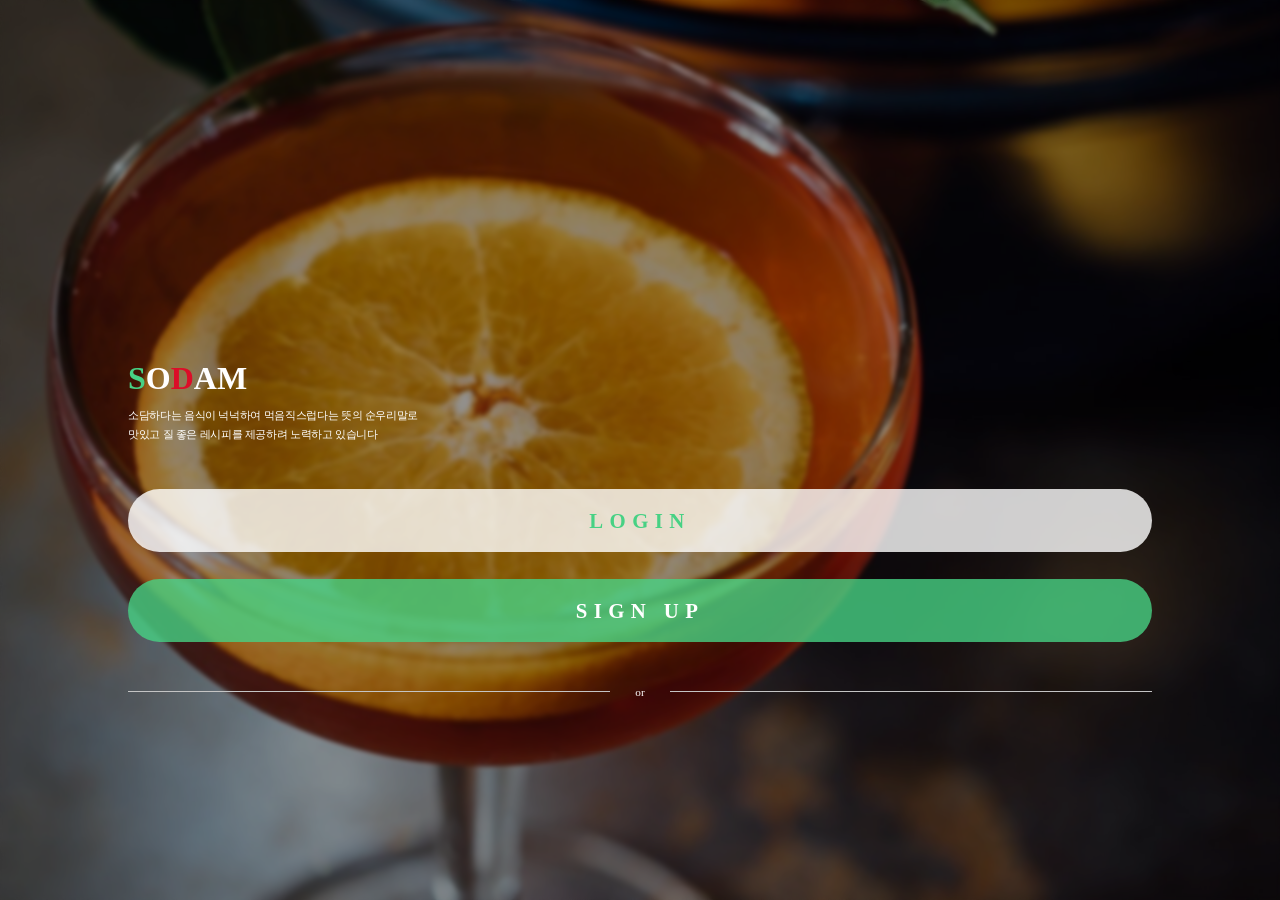
<file: index.html>
<!DOCTYPE html>
<html lang="en">
<head>
  <meta charset="UTF-8">
  <meta http-equiv="X-UA-Compatible" content="IE=edge">
  <meta name="viewport" content="width=device-width, initial-scale=1.0">
  <title>Document</title>
  <link rel="stylesheet" href="css/login-1.css">
</head>
<body>
  <div id="root">
    <div>
      <header>
        <h1>
          <span>S</span>O<span>D</span>AM
        </h1>
        <p>소담하다는 음식이 넉넉하여 먹음직스럽다는 뜻의 순우리말로<br>맛있고 질 좋은 레시피를 제공하려 노력하고 있습니다</p>
      </header>
      <main>
        <div>
          <h2>LOGIN</h2>
        </div>
        <div> 
          <h2>SIGN UP</h2>
        </div>
      </main>
      <div class="line">
        <p>or</p>
      </div>
      <footer>
        <div></div>
        <div></div>
        <div></div>
        <div></div>
      </footer>
    </div>
  </div>

  <div id="login-pop-up">
    
  </div>
  <div id="singup-pop-up"></div>
  

  <script>
    const loginPage = document.getElementById('login-pop-up');
    // loginPage.style.display = "none";

    let opacityValue = 0;

    const signupPage = document.getElementById('singup-pop-up');
    signupPage.style.opacity = 0;
    const main = document.querySelector('main');
    console.log(main);
    const loginBtn = main.children[0];
    console.log(loginBtn);
    console.dir(loginBtn);
    const singupBtn = main.children[1];
    console.log(singupBtn);
    const root = document.getElementById('root');
    const out = root.children[0];
    
    
    
    loginPage.style.opacity = 0;
    
    loginBtn.addEventListener('click',function(){
      let fadeIn = setInterval(function(){
        loginPage.style.width = "80vw";
        loginPage.style.height = "80vh";
        
        
        if(opacityValue<1){
          // alert('dg');
          opacityValue = opacityValue + 0.1;
          loginPage.style.opacity = opacityValue;
        }
        else{
            clearInterval(fadeIn);
          }
      },10);

      
    });
    
    out.addEventListener('click',function(){
      loginPage.style.width = "0vw";
      loginPage.style.height = "0vh";
      signupPage.style.width = "0vw";
      signupPage.style.height = "0vh"
      opacityValue = 0;
      
    });
    
    

    signupPage.style.opacity = 0;

    singupBtn.addEventListener('click',function(){
      let fadeIn = setInterval(function(){
        signupPage.style.width = "80vw";
        signupPage.style.height = "80vh";


        if(opacityValue<1){
          // alert('dg');
          opacityValue = opacityValue + 0.1;
          signupPage.style.opacity = opacityValue;
        }
        else{
            clearInterval(fadeIn);
          }
      },10);
    });

    //나가는 터치 영역
  </script>
</body>
</html>
</file>
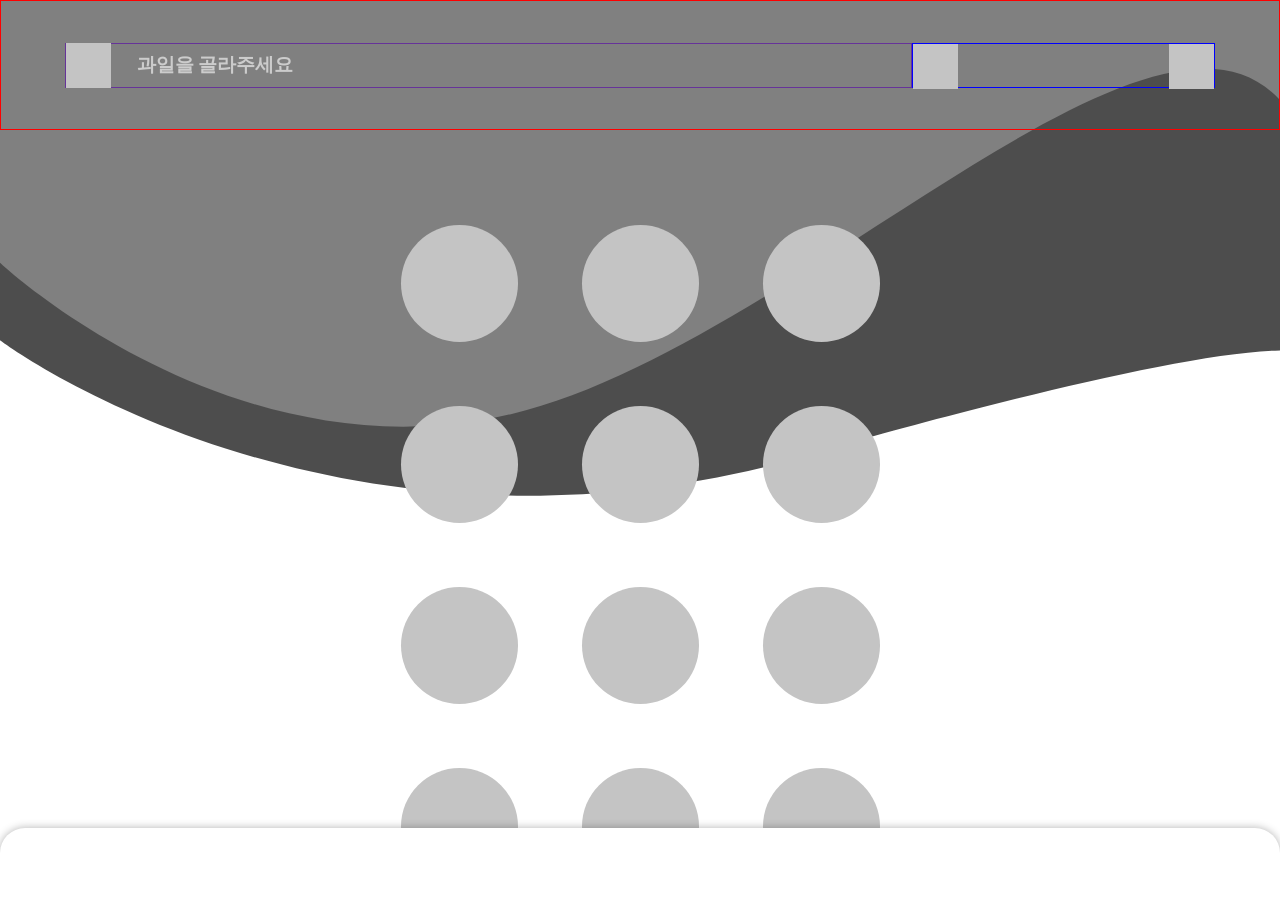
<file: category.html>
<!DOCTYPE html>
<html lang="en">
<head>
  <meta charset="UTF-8">
  <meta http-equiv="X-UA-Compatible" content="IE=edge">
  <meta name="viewport" content="width=device-width, initial-scale=1.0">
  <link rel="stylesheet" href="css/template.css">
  <link rel="stylesheet" href="css/category.css">
  <title>Document</title>
</head>
<body>
  <div id="root">
    <header>
      <div>
        <div></div>
        <h1>과일을 골라주세요</h1>
      </div>
      <nav>
        <div></div>
        <div></div>
      </nav>
    </header>
    <main>
      <section>
        <div></div>
        <div></div>
        <div></div>
        <div></div>
        <div></div>
        <div></div>
        <div></div>
        <div></div>
        <div></div>
        <div></div>
        <div></div>
        <div></div>
      </section>

    </main>
    <footer></footer>
  </div>
</body>
</html>
</file>
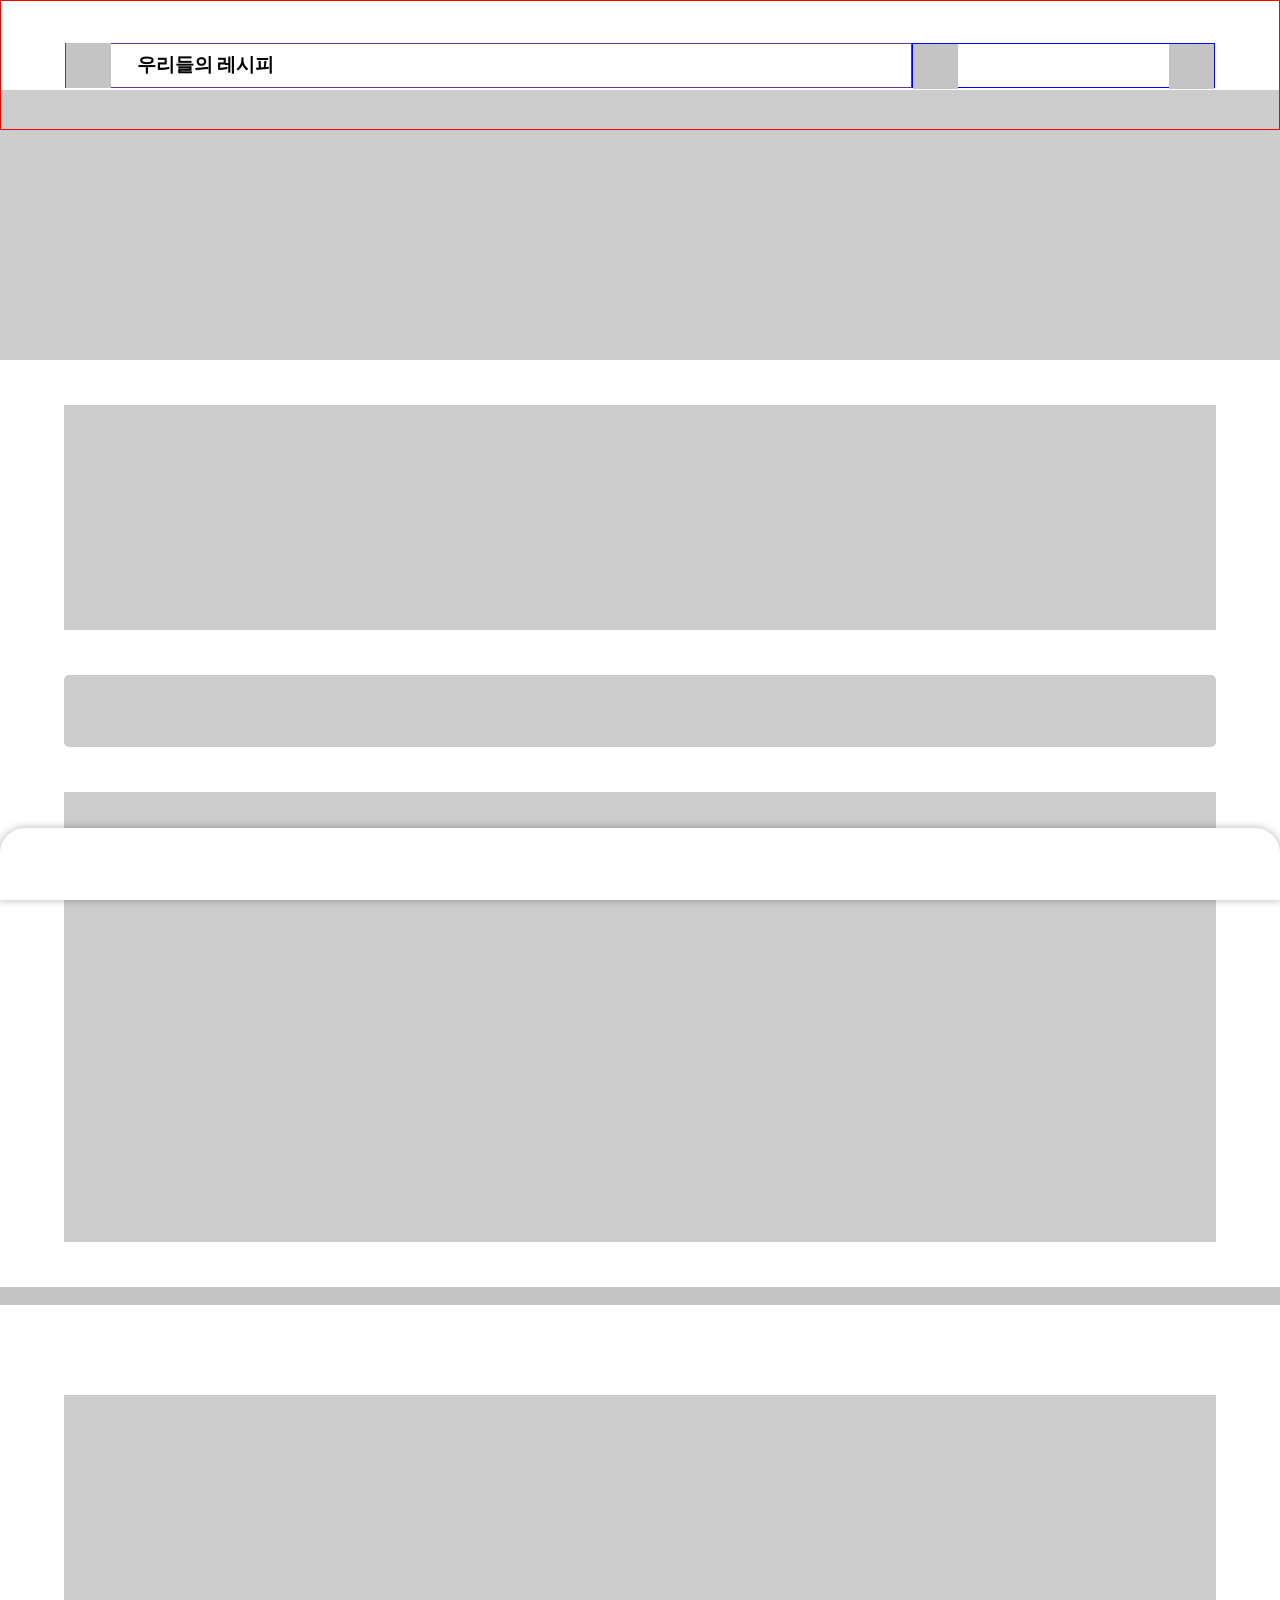
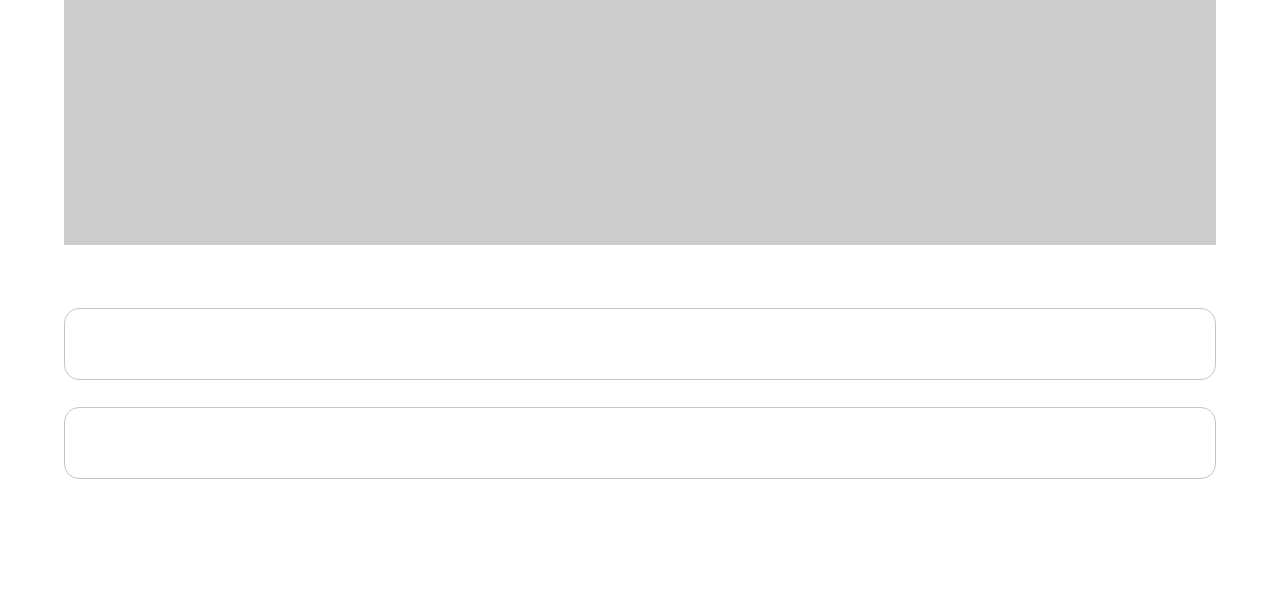
<file: community.html>
<!DOCTYPE html>
<html lang="en">
<head>
  <meta charset="UTF-8">
  <meta http-equiv="X-UA-Compatible" content="IE=edge">
  <meta name="viewport" content="width=device-width, initial-scale=1.0">
  <title>Document</title>
  <link rel="stylesheet" href="css/template-nonebg.css">
  <link rel="stylesheet" href="css/community.css">
</head>
<body>
  <div id="root">
    <header>
      <div>
        <div></div>
        <h1>우리들의 레시피</h1>
      </div>
      <nav>
        <div></div>
        <div></div>
      </nav>
    </header>
    <main>
      <div id="ranking-recipe"></div>
      <div id="ranking-user"></div>
      <div id="myrecipe"></div>
      <div id="best"></div>
      <div class="bar"></div>
      <div id="new"></div>
      <div id="ad-1"></div>
      <div id="ad-2"></div>

    </main>
    <footer></footer>
  </div>
</body>
</html>
</file>
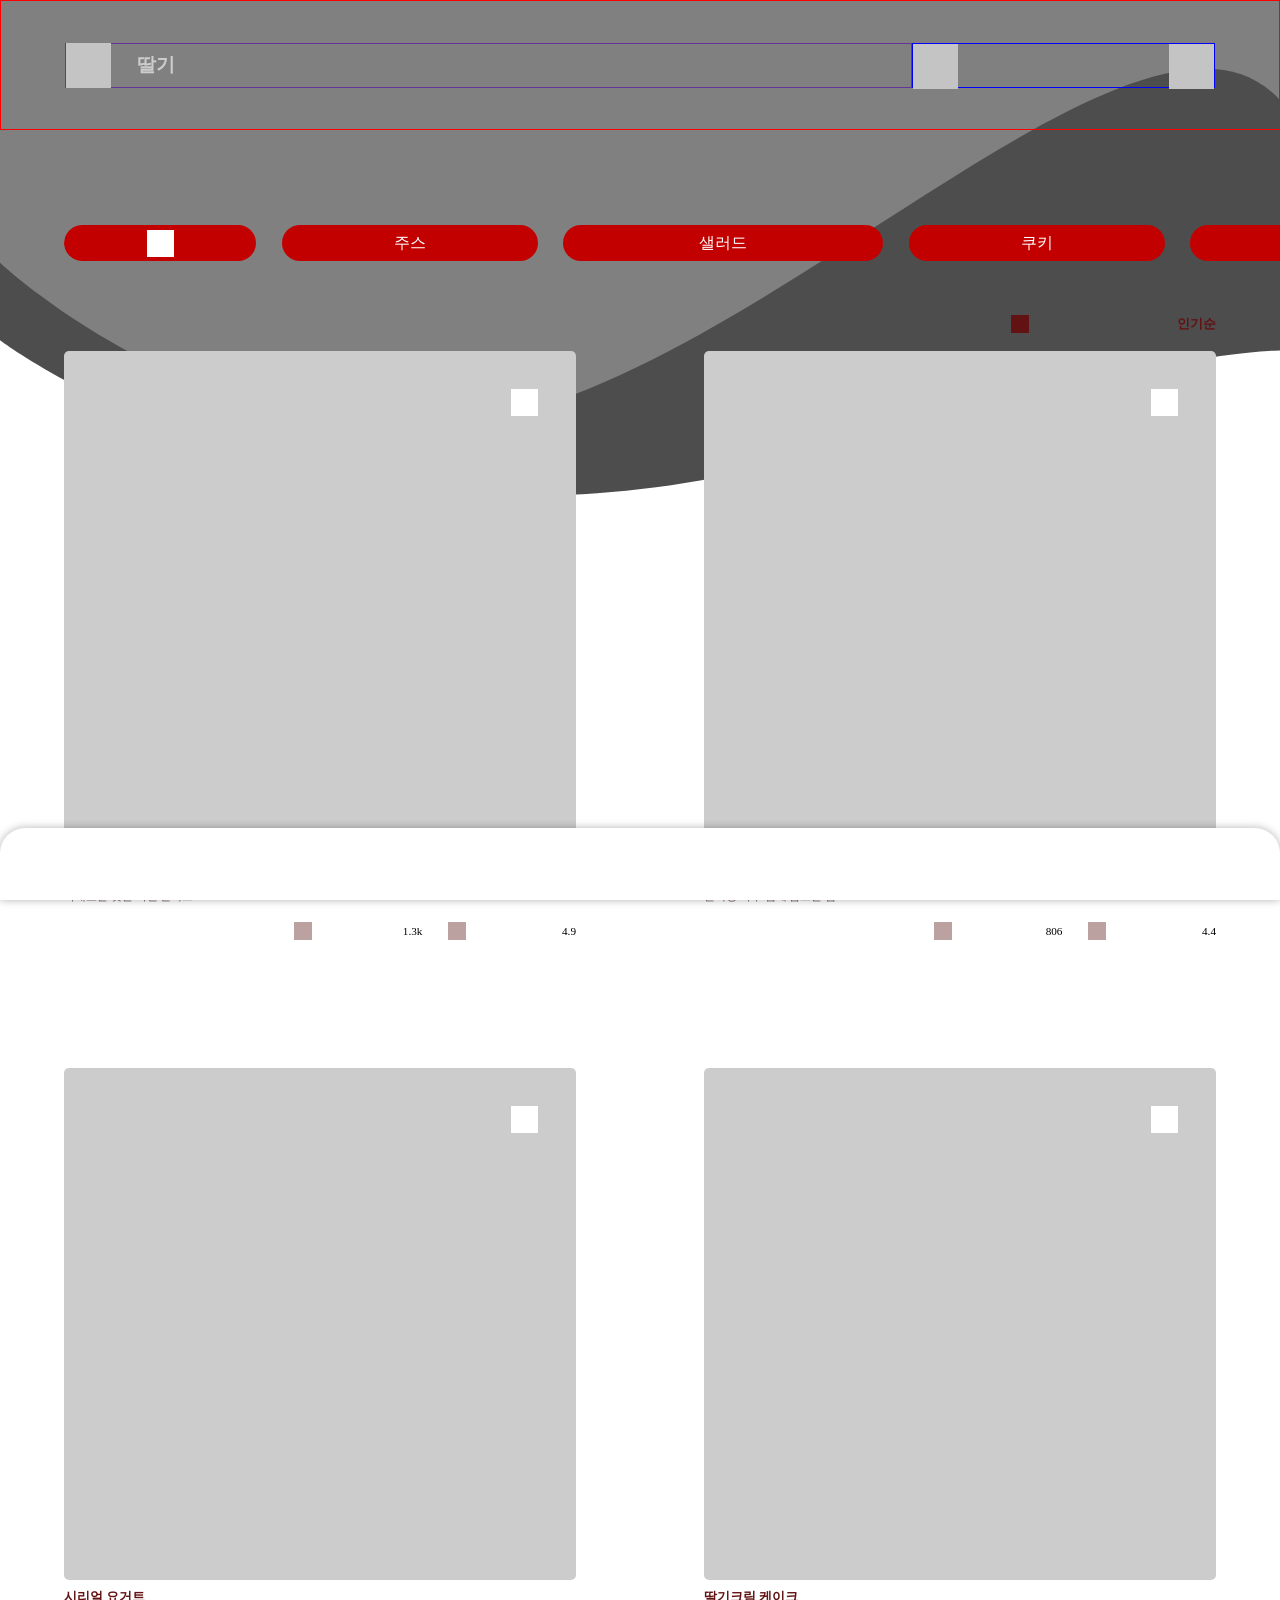
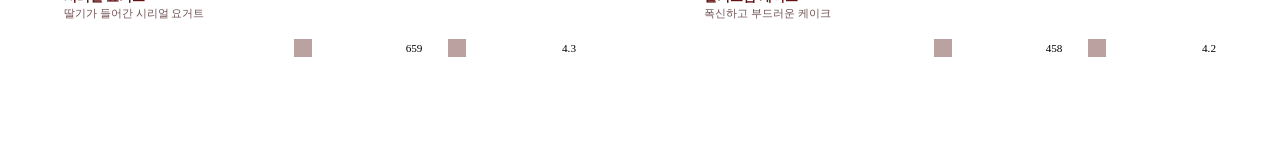
<file: list.html>
<!DOCTYPE html>
<html lang="en">
<head>
  <meta charset="UTF-8">
  <meta http-equiv="X-UA-Compatible" content="IE=edge">
  <meta name="viewport" content="width=device-width, initial-scale=1.0">
  <title>Document</title>
  <link rel="stylesheet" href="css/template.css">
  <link rel="stylesheet" href="css/list.css">
</head>
<body>
  <div id="root">
    <header>
      <div>
        <div></div>
        <h1>딸기</h1>
      </div>
      <nav>
        <div></div>
        <div></div>
      </nav>
    </header>


    <main>
      <div id="filter">
        <div>
          <div></div>
        </div>
        <div>주스</div>
        <div>샐러드</div>
        <div>쿠키</div>
        <div>케이크</div>
      </div>
      <div id="container">
        <div>
          <div>
            <div></div>
            <h3>인기순</h3>
          </div>
        </div>
        <section>
          <div>
            <div>
              <!-- 사진 -->
              <div></div>
            </div>
            <div>
              <h3>상큼담백 샐러드</h3>
              <p>다채로운 맛을 가진 샐러드</p>
            </div>
            <div>
              <!-- 조횟수와 별점 -->
              <div>
                <div></div>
                <div>
                  1.3k
                </div>
              </div>
              <div>
                <div></div>
                <div>
                  4.9
                </div>
              </div>
            </div>
          </div>
          <div>
            <div>
              <!-- 사진 -->
              <div></div>
            </div>
            <div>
              <!-- 설명 -->
              <h3>달달한 딸기청</h3>
              <p>딸기청 아주 쉽게 담그는 법</p>
            </div>
            <div>
              <!-- 조횟수와 별점 -->
              <div>
                <div></div>
                <div>
                  806
                </div>
              </div>
              <div>
                <div></div>
                <div>
                  4.4
                </div>
              </div>
            </div>
          </div>
          <div>
            <div>
              <!-- 사진 -->
              <div></div>
            </div>
            <div>
              <!-- 설명 -->
              <h3>시리얼 요거트</h3>
              <p>딸기가 들어간 시리얼 요거트</p>
            </div>
            <div>
              <!-- 조횟수와 별점 -->
              <div>
                <div></div>
                <div>
                  659
                </div>
              </div>
              <div>
                <div></div>
                <div>
                  4.3
                </div>
              </div>
            </div>
          </div>
          <div>
            <div>
              <!-- 사진 -->
              <div></div>
            </div>
            <div>
              <!-- 설명 -->
              <h3>딸기크림 케이크</h3>
              <p>폭신하고 부드러운 케이크</p>
            </div>
            <div>
              <div>
                <div></div>
                <div>
                  458
                </div>
              </div>
              <div>
                <div></div>
                <div>
                  4.2
                </div>
              </div>
            </div>
          </div>
        </section>
      </div>
      </div>
    </main>



    <footer></footer>
  </div>
</body>
</html>
</file>
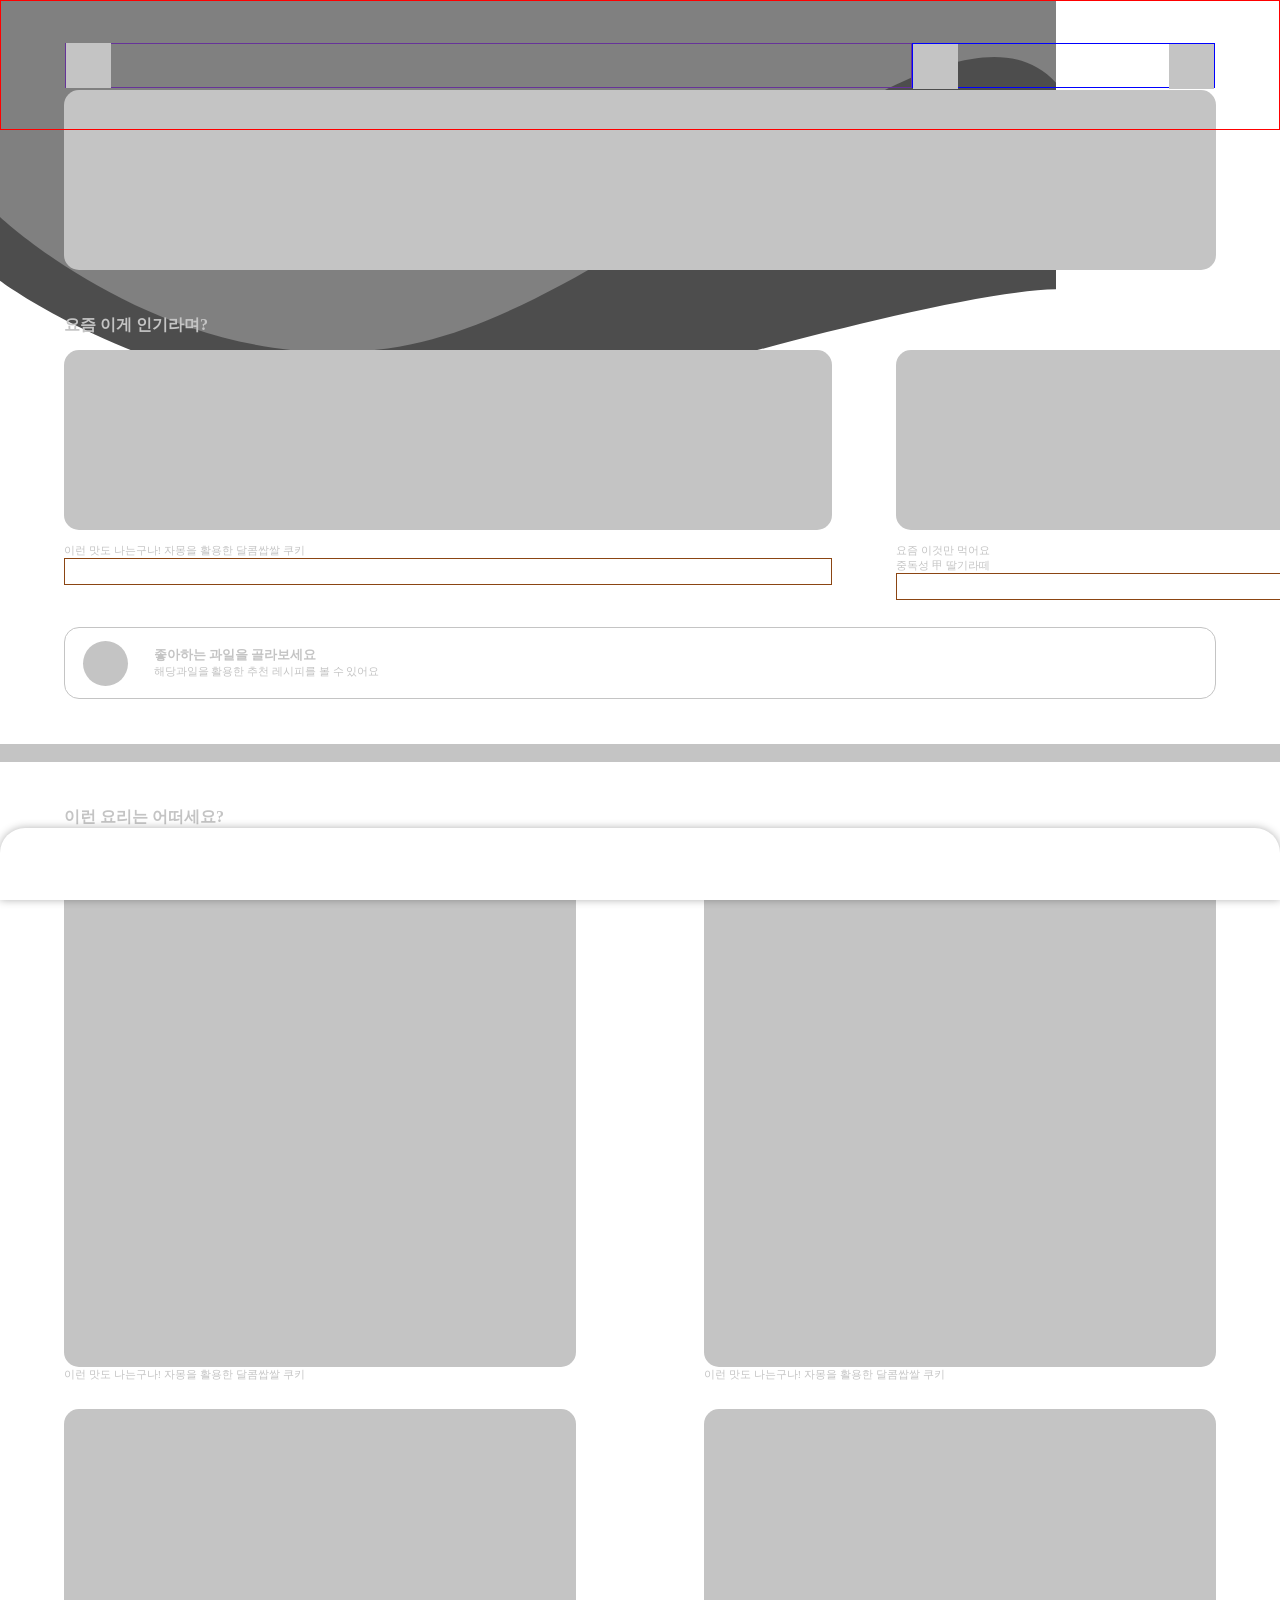
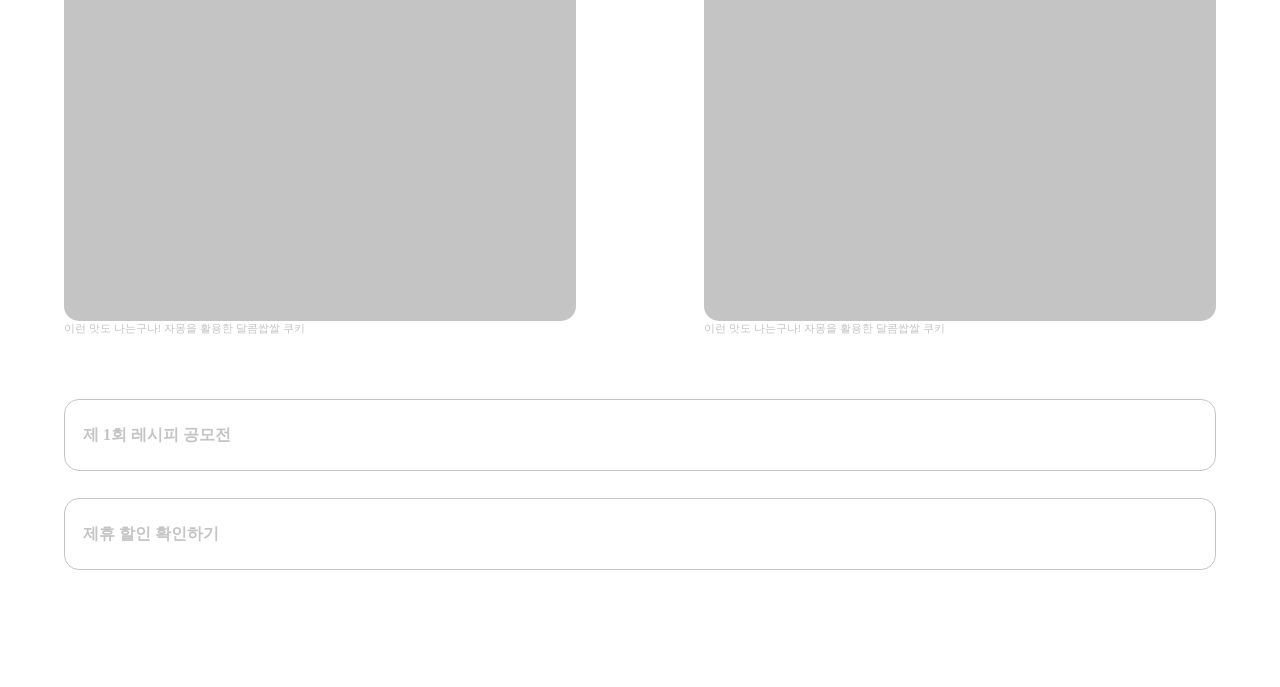
<file: main.html>
<!DOCTYPE html>
<html lang="en">
<head>
  <meta charset="UTF-8">
  <meta http-equiv="X-UA-Compatible" content="IE=edge">
  <meta name="viewport" content="width=device-width, initial-scale=1.0">
  <title>Document</title>
  <link rel="stylesheet" href="css/template.css">
  <link rel="stylesheet" href="css/main.css">
</head>
<body>
  <div id="root">
    <header>
      <div>
        <div></div>
        <h1></h1>
      </div>
      <nav>
        <div></div>
        <div></div>
      </nav>
    </header>
    <footer></footer>
    
    <main>
      <div id="banner">

      </div>
      <article>
        <h2>요즘 이게 인기라며?</h2>
        <div>
          <div>
            <div></div>
            <p>이런 맛도 나는구나! 자몽을 활용한 달콤쌉쌀 쿠키</p>
            <div></div>
          </div>
          <div>
            <div></div>
            <p>요즘 이것만 먹어요 <br>중독성 甲 딸기라떼</p>
            <div></div>
          </div>
        </div>
      </article>
      <div id="banner-2">
        <div></div>
        <div>
          <h3>좋아하는 과일을 골라보세요</h3>
          <p>해당과일을 활용한 추천 레시피를 볼 수 있어요</p>
        </div>
      </div>
      <div class="bar"></div>
      <section>
        <h2>이런 요리는 어떠세요?</h2>
        <div>
          <div id="one">
            <div>
              <div class="poto"></div>
              <p>이런 맛도 나는구나! 자몽을 활용한 달콤쌉쌀 쿠키</p>
            </div>
            <div>
              <div class="poto"></div>
              <p>이런 맛도 나는구나! 자몽을 활용한 달콤쌉쌀 쿠키</p>
            </div>
          </div>
          <div id="two">
            <div>
              <div class="poto"></div>
              <p>이런 맛도 나는구나! 자몽을 활용한 달콤쌉쌀 쿠키</p>
            </div>
            <div>
              <div class="poto"></div>
              <p>이런 맛도 나는구나! 자몽을 활용한 달콤쌉쌀 쿠키</p>
            </div>
          </div>
        </div>
      </section>
      <div id="ad-1">
        <h2>제 1회 레시피 공모전</h2>
      </div>
      <div id="ad-2">
        <h2>제휴 할인 확인하기</h2>
      </div>
    </main>


  </div>
</body>
</html>
</file>
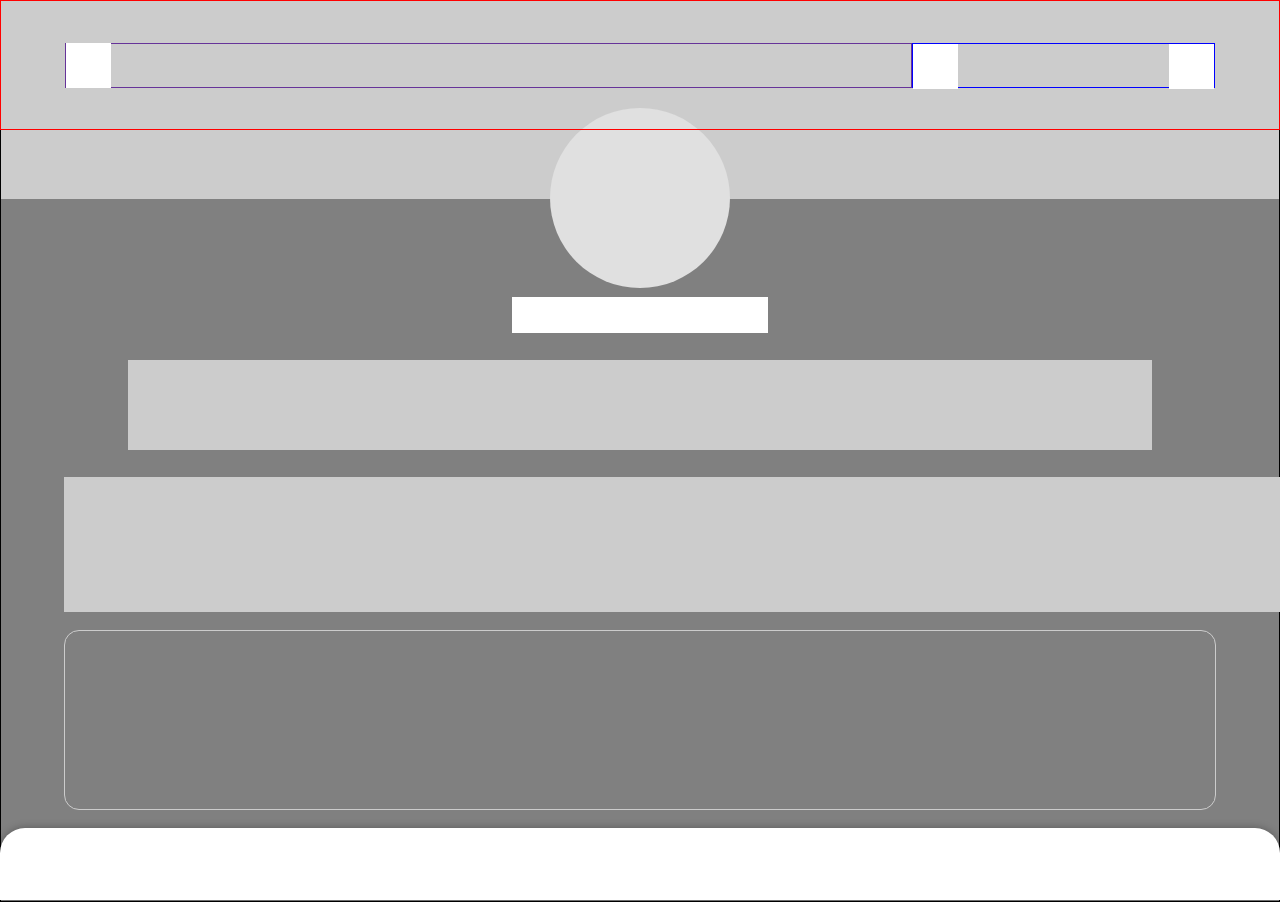
<file: mypage.html>
<!DOCTYPE html>
<html lang="en">
<head>
  <meta charset="UTF-8">
  <meta http-equiv="X-UA-Compatible" content="IE=edge">
  <meta name="viewport" content="width=device-width, initial-scale=1.0">
  <title>Document</title>
  <link rel="stylesheet" href="css/template-nonebg.css">
  <link rel="stylesheet" href="css/mypage.css">
</head>
<body>
  <div id="root">
    <header>
      <div>
        <div></div>
        <h1></h1>
      </div>
      <nav>
        <div></div>
        <div></div>
      </nav>
    </header>
    <main>
      <div id="bg">
        <div></div>
        <div></div>
      </div>
      <!-- 프로필 이미지부분은 zindex던 해서 올려준다 -->
      <div id="profileImg"></div>
      <section>
        <div id="name"></div>
        <div id="number"></div>
        <div id="viewed"></div>
        <div id="etc"></div>
      </section>
    </main>
    <footer></footer>
  </div>
</body>
</html>
</file>
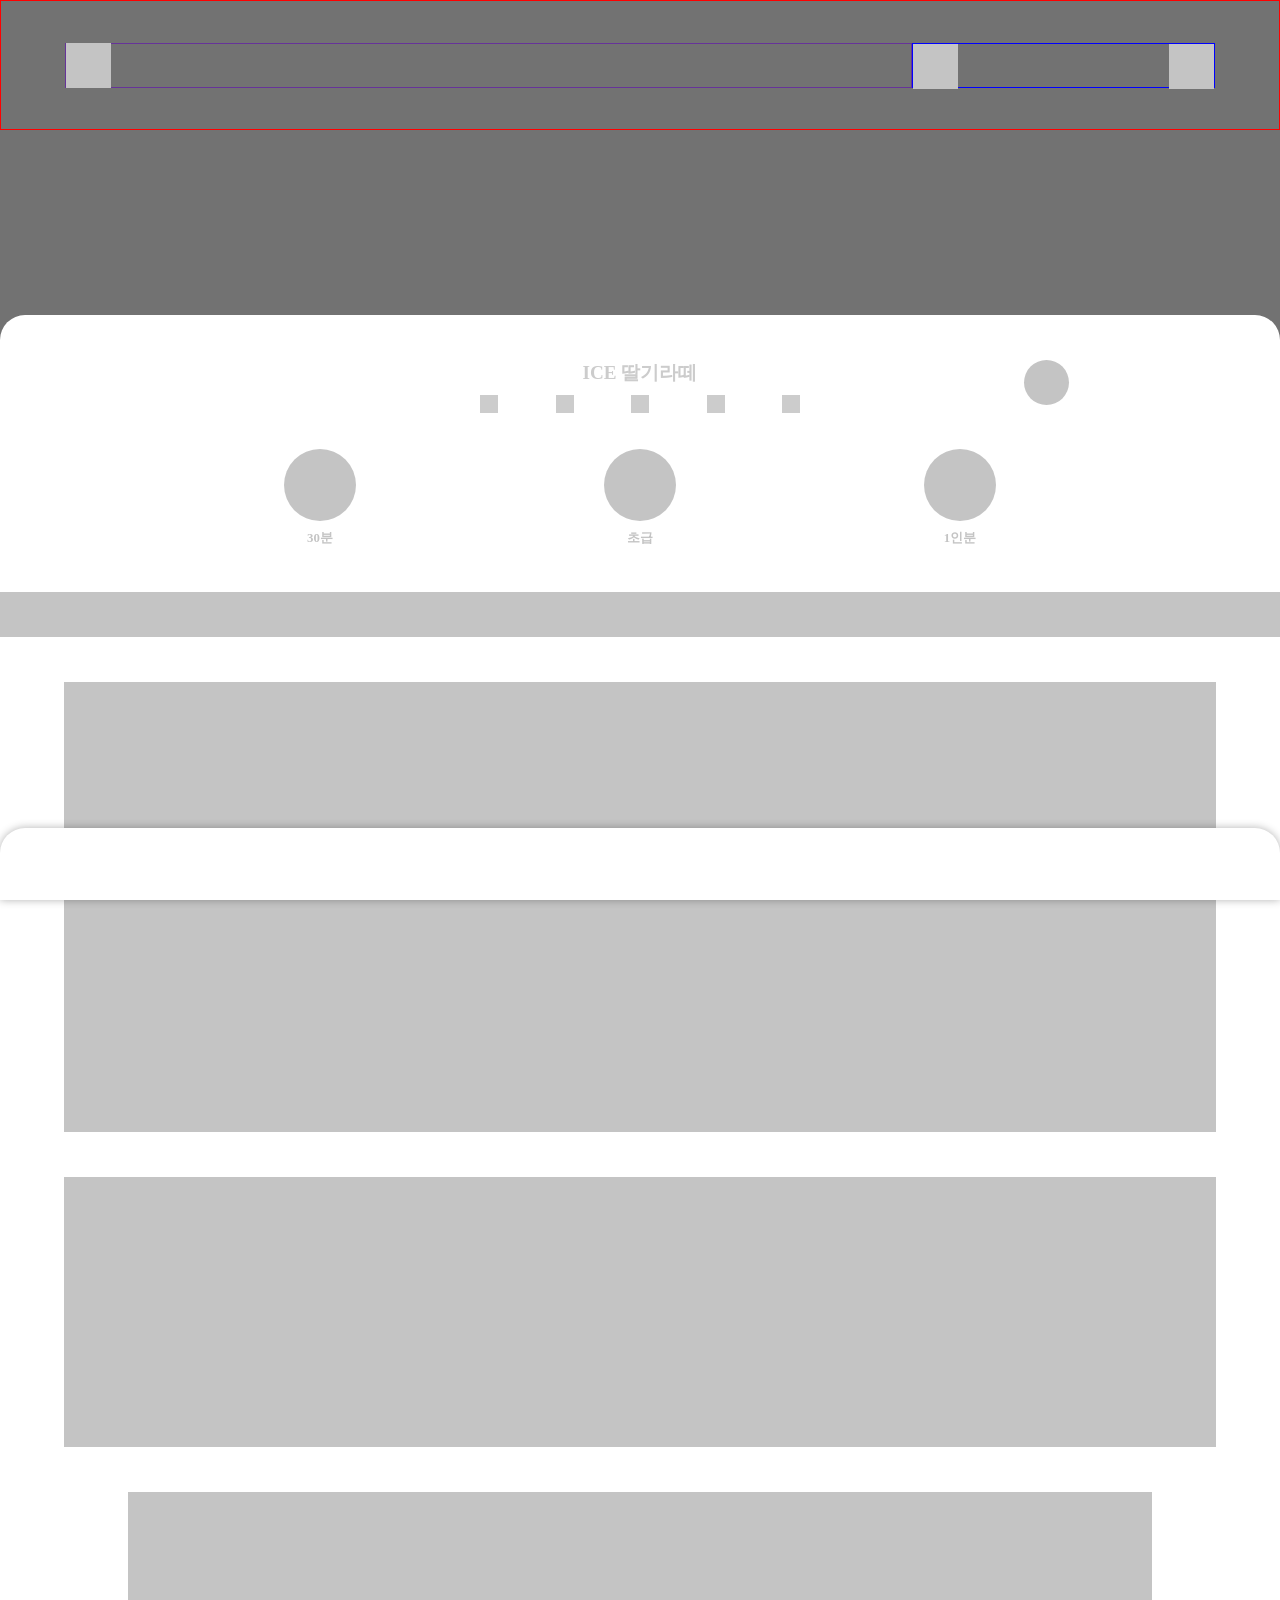
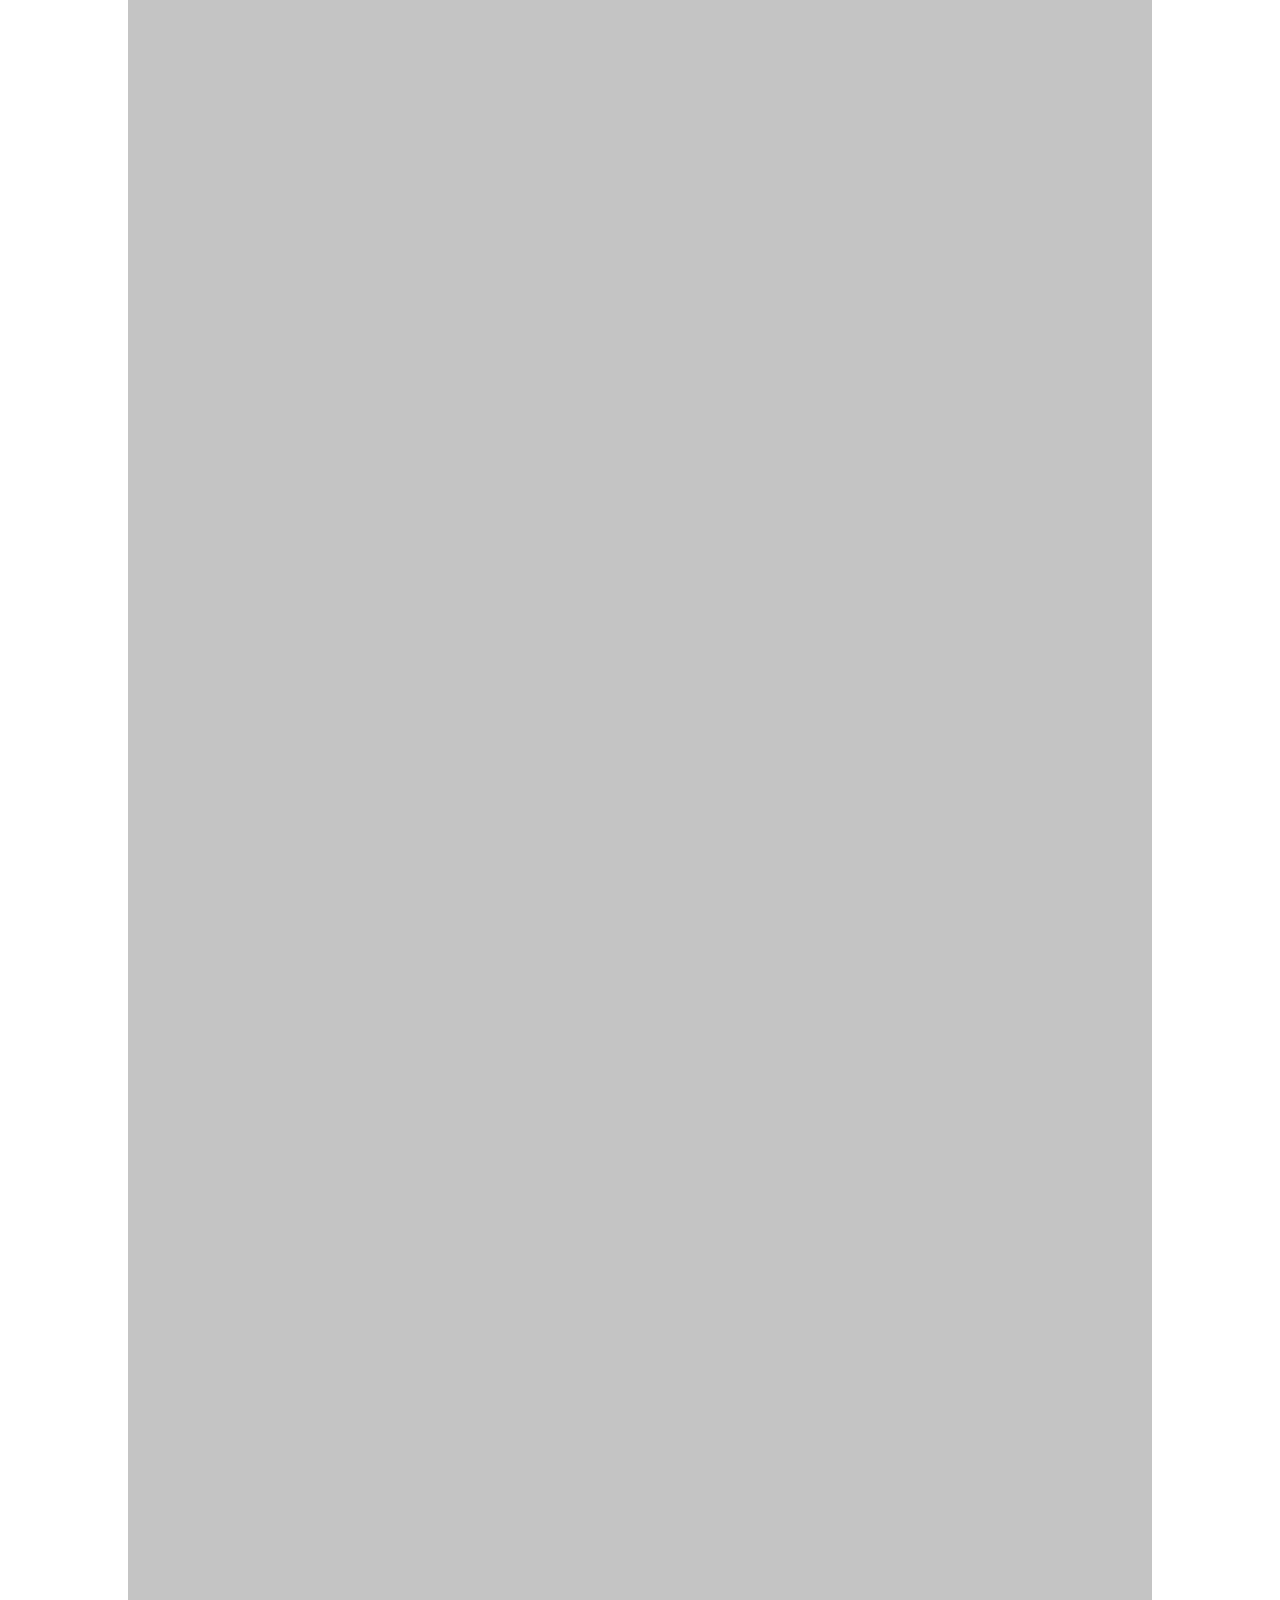
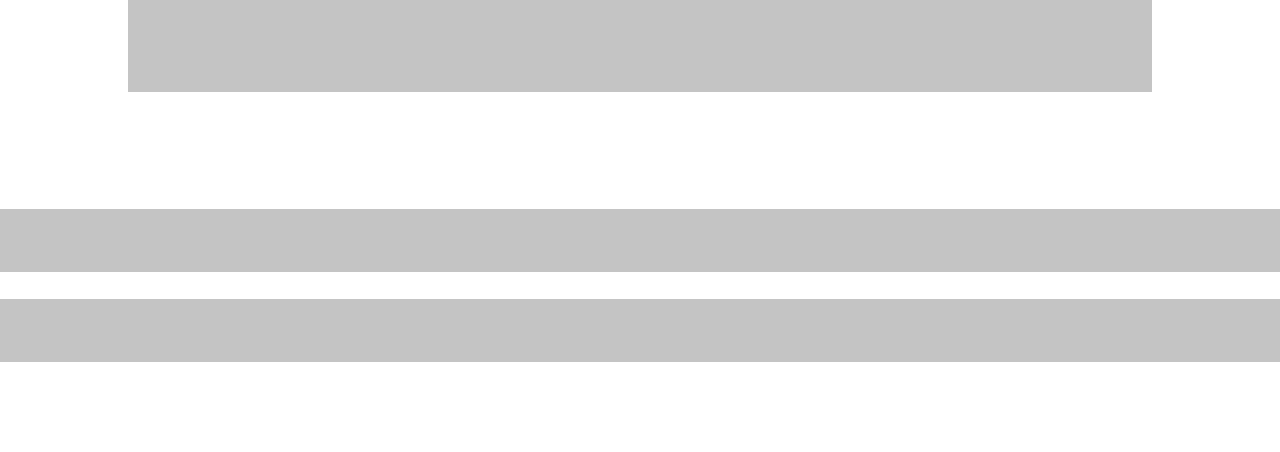
<file: page-1.html>
<!DOCTYPE html>
<html lang="en">
<head>
  <meta charset="UTF-8">
  <meta http-equiv="X-UA-Compatible" content="IE=edge">
  <meta name="viewport" content="width=device-width, initial-scale=1.0">
  <title>Document</title>
  <link rel="stylesheet" href="css/template.css">
  <link rel="stylesheet" href="css/page-1.css">
</head>
<body>
  <div id="root">
    <header>
      <div>
        <div></div>
        <!-- <h1>딸기라떼</h1> -->
      </div>
      <nav>
        <div></div>
        <div></div>
      </nav>
    </header>


    <main>
      <!-- 사진 -->
      <div></div>
      <!-- 내용 영역 -->
      <div>
        <!-- 내용이 많아서 아이디값을 영역별로 줬다 -->
        <!-- 이렇게 id많이쓴건 처음이라 얼마나 효율적일지 모르겟다 -->
        <div id="title">
          <h1>ICE 딸기라떼</h1>
          <div>
            <div></div>
            <div></div>
            <div></div>
            <div></div>
            <div></div>
          </div>
        </div>
        <div id="share"></div>
        <div id="information">
          <div>
            <div></div>
            <h3>30분</h3>
          </div>
          <div>
            <div></div>
            <h3>초급</h3>
          </div>
          <div>
            <div></div>
            <h3>1인분</h3>
          </div>
        </div>
        <div id="menu"></div>
        <div id="tool"></div>
        <div id="simple"></div>
        <div id="explanation"></div>
        <div id="ad">
          <div></div>
          <div></div>
        </div>
      </div>
    </main>



    <footer></footer>
  </div>
</body>
</html>
</file>
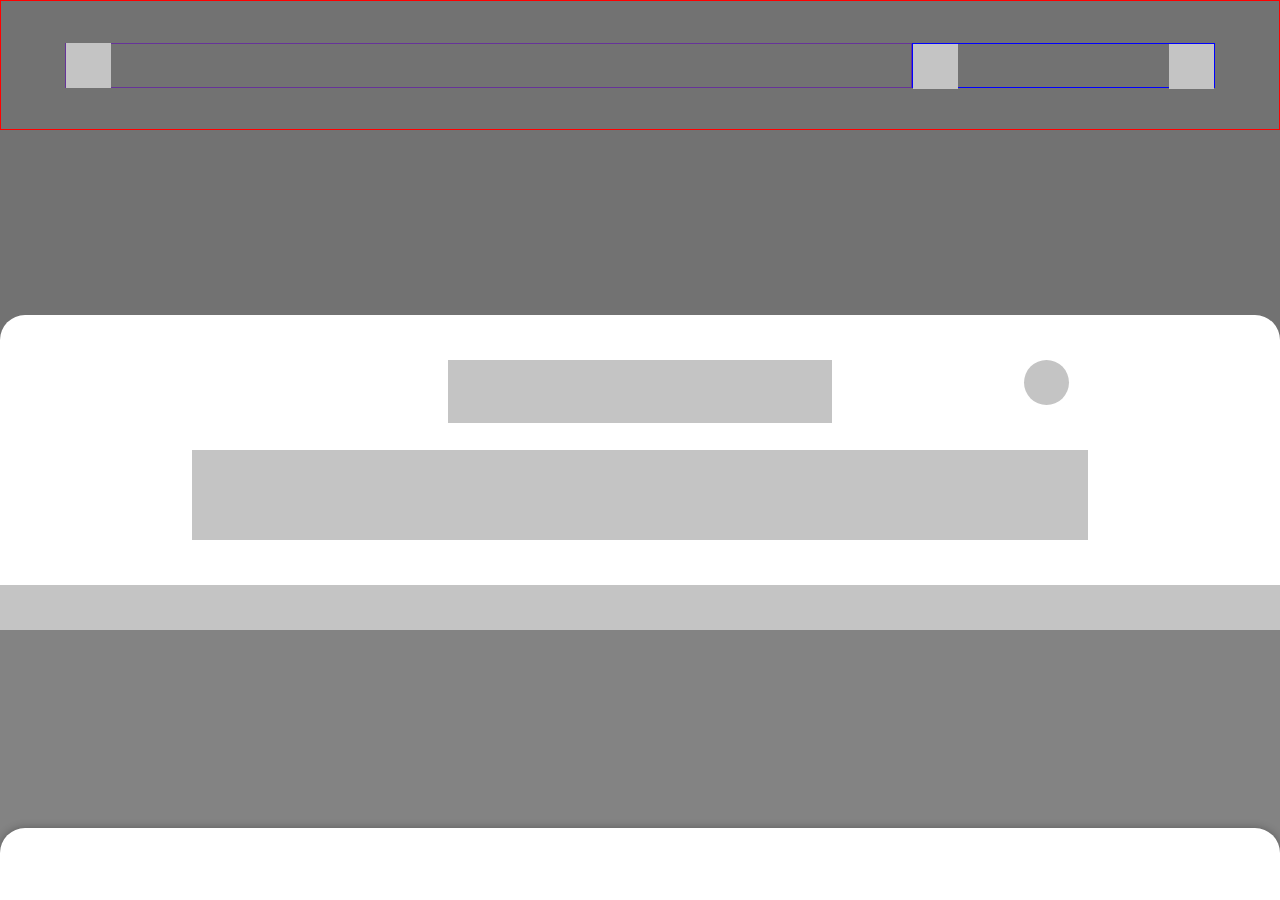
<file: page-2.html>
<!DOCTYPE html>
<html lang="en">
<head>
  <meta charset="UTF-8">
  <meta http-equiv="X-UA-Compatible" content="IE=edge">
  <meta name="viewport" content="width=device-width, initial-scale=1.0">
  <title>Document</title>
  <link rel="stylesheet" href="css/template.css">
  <link rel="stylesheet" href="css/page-2.css">
</head>
<body>
  <div id="root">
    <header>
      <div>
        <div></div>
        <!-- <h1>딸기라떼</h1> -->
      </div>
      <nav>
        <div></div>
        <div></div>
      </nav>
    </header>


    <main>
      <!-- 사진 -->
      <div></div>
      <!-- 내용 영역 -->
      <div>
        <div id="title"></div>
        <div id="share"></div>
        <div id="information"></div>
        <div id="menu"></div>
        <div id="nutritionfacts"></div>
        </div>
      </div>
    </main>



    <footer></footer>
  </div>
</body>
</html>
</file>
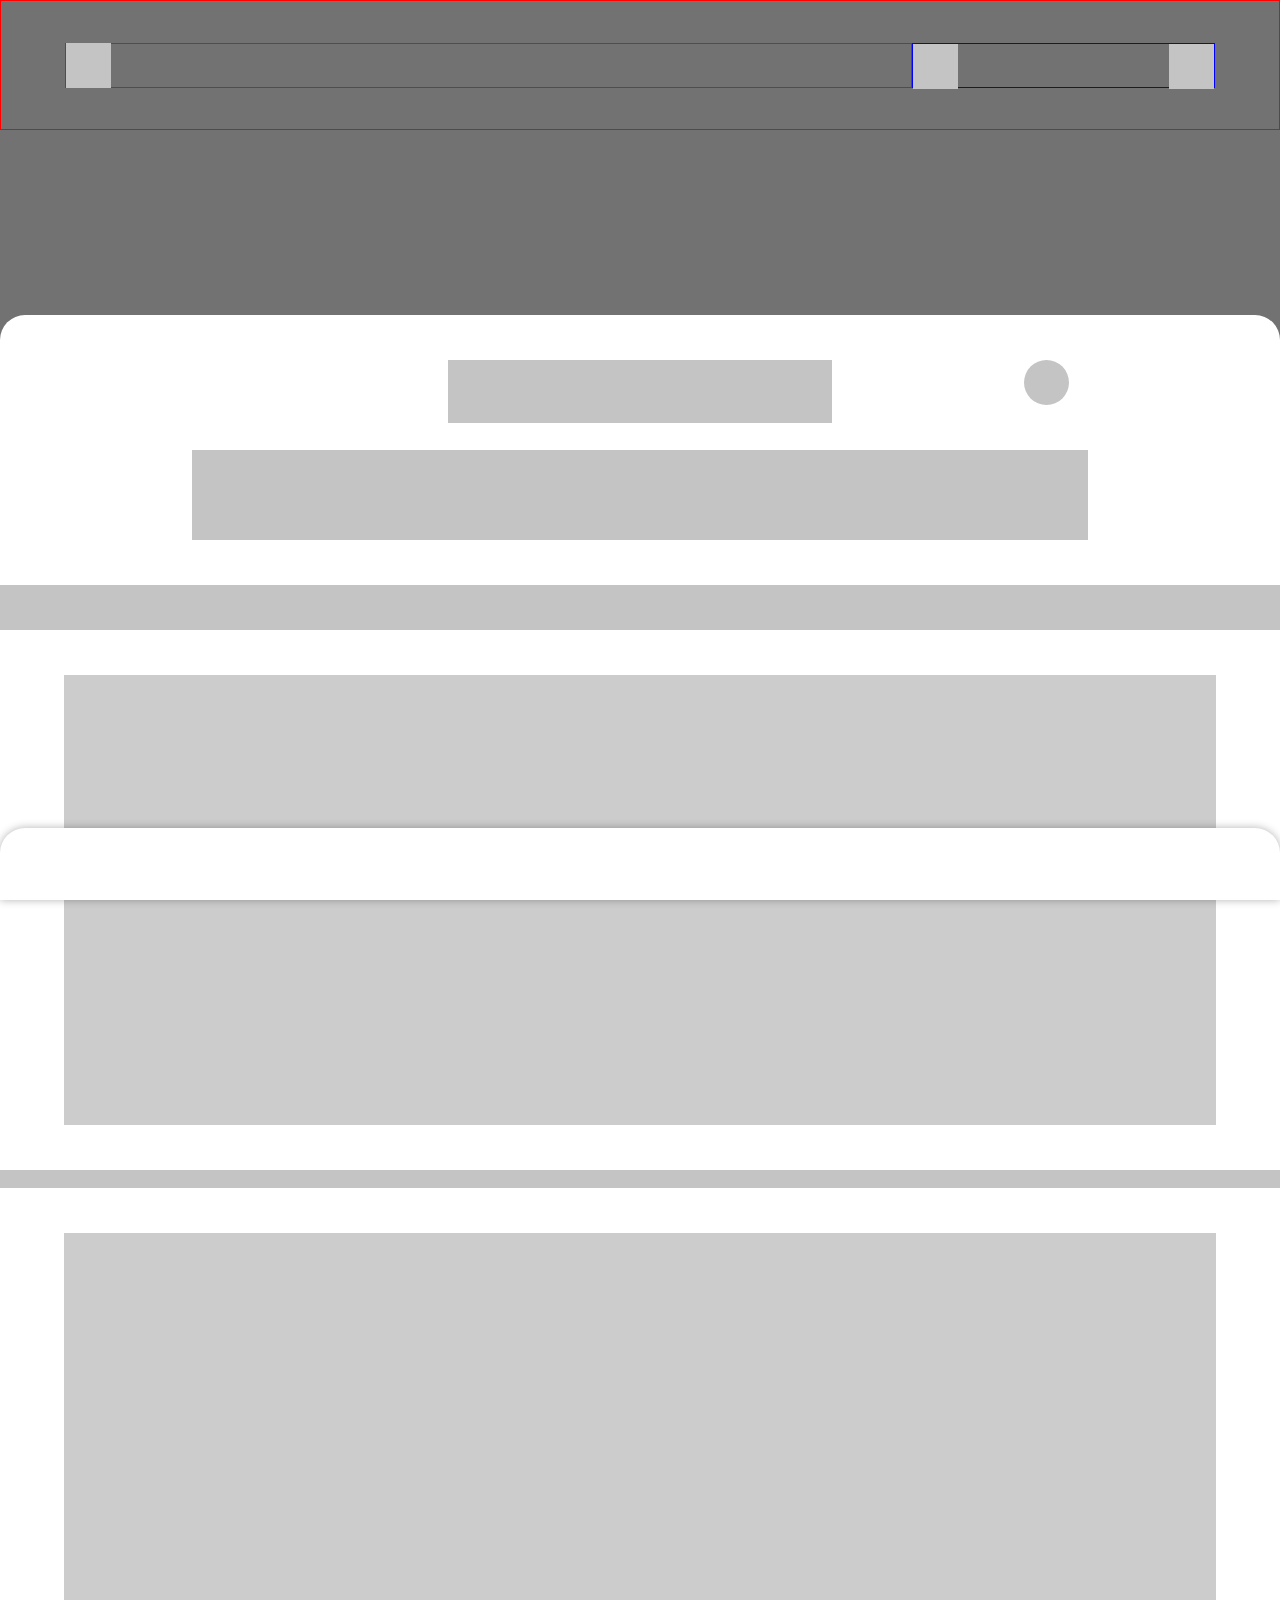
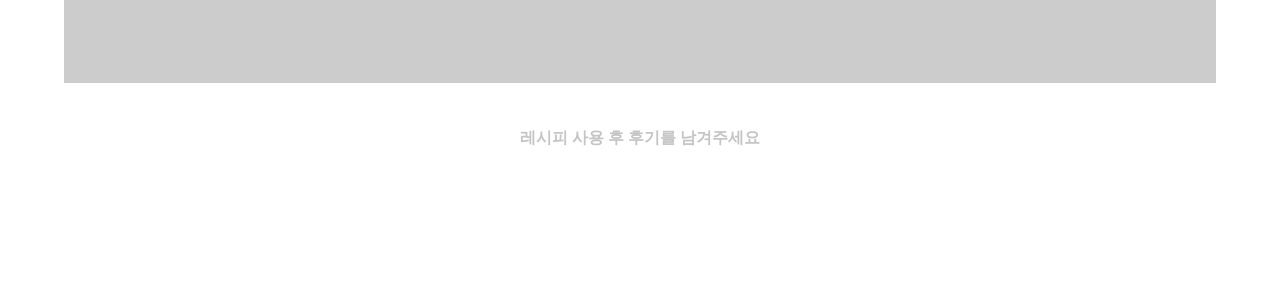
<file: page-3.html>
<!DOCTYPE html>
<html lang="en">
<head>
  <meta charset="UTF-8">
  <meta http-equiv="X-UA-Compatible" content="IE=edge">
  <meta name="viewport" content="width=device-width, initial-scale=1.0">
  <title>Document</title>
  <link rel="stylesheet" href="css/template.css">
  <link rel="stylesheet" href="css/page-3.css">
</head>
<body>
  <div id="root">
    <header>
      <div>
        <div></div>
        <!-- <h1>딸기라떼</h1> -->
      </div>
      <nav>
        <div></div>
        <div></div>
      </nav>
    </header>


    <main>
      <!-- 사진 -->
      <div></div>
      <!-- 내용 영역 -->
      <div>
        <div id="title"></div>
        <div id="share"></div>
        <div id="information"></div>
        <div id="menu"></div>
        <div id="review-1"></div>
        <div class="bar"></div>
        <div id="review-2"></div>
        <div id = ad>
          <h2>레시피 사용 후 후기를 남겨주세요</h2>
        </div>
      </div>
    </main>



    <footer></footer>
  </div>
</body>
</html>
</file>
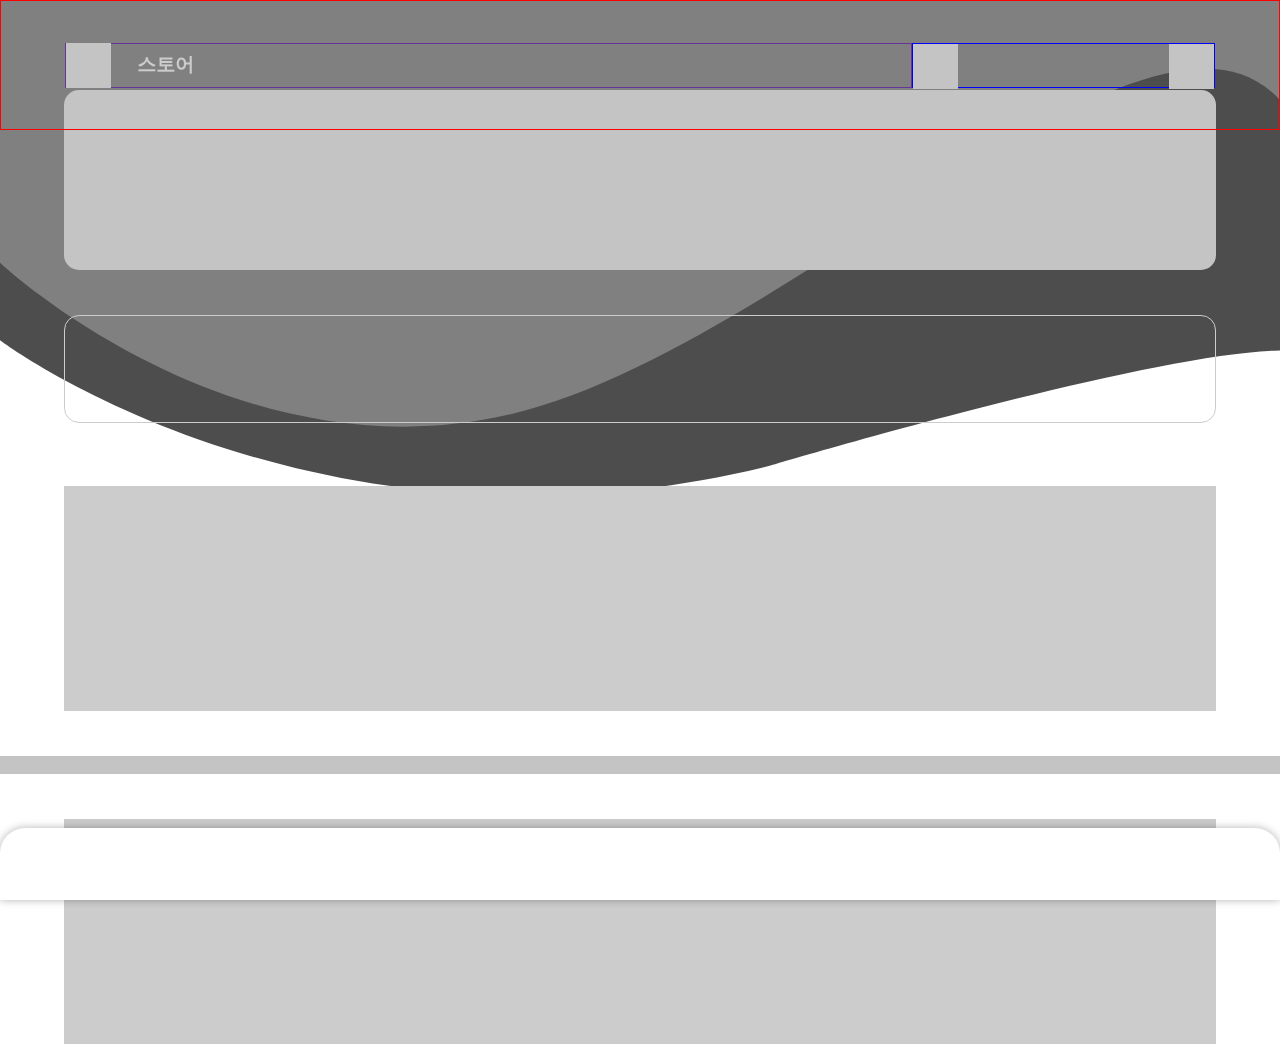
<file: store.html>
<!DOCTYPE html>
<html lang="en">
<head>
  <meta charset="UTF-8">
  <meta http-equiv="X-UA-Compatible" content="IE=edge">
  <meta name="viewport" content="width=device-width, initial-scale=1.0">
  <title>Document</title>
  <link rel="stylesheet" href="css/template.css">
  <link rel="stylesheet" href="css/store.css">
</head>
<body>
  <div id="root">
    <header>
      <div>
        <div></div>
        <h1>스토어</h1>
      </div>
      <nav>
        <div></div>
        <div></div>
      </nav>
    </header>
    <main>
      <div id="banner"></div>
      <div id="category"></div>
      <div id="discount"></div>
      <div class="bar"></div>
      <div id="recommend"></div>
    </main>
    <footer></footer>
  </div>
</body>
</html>
</file>
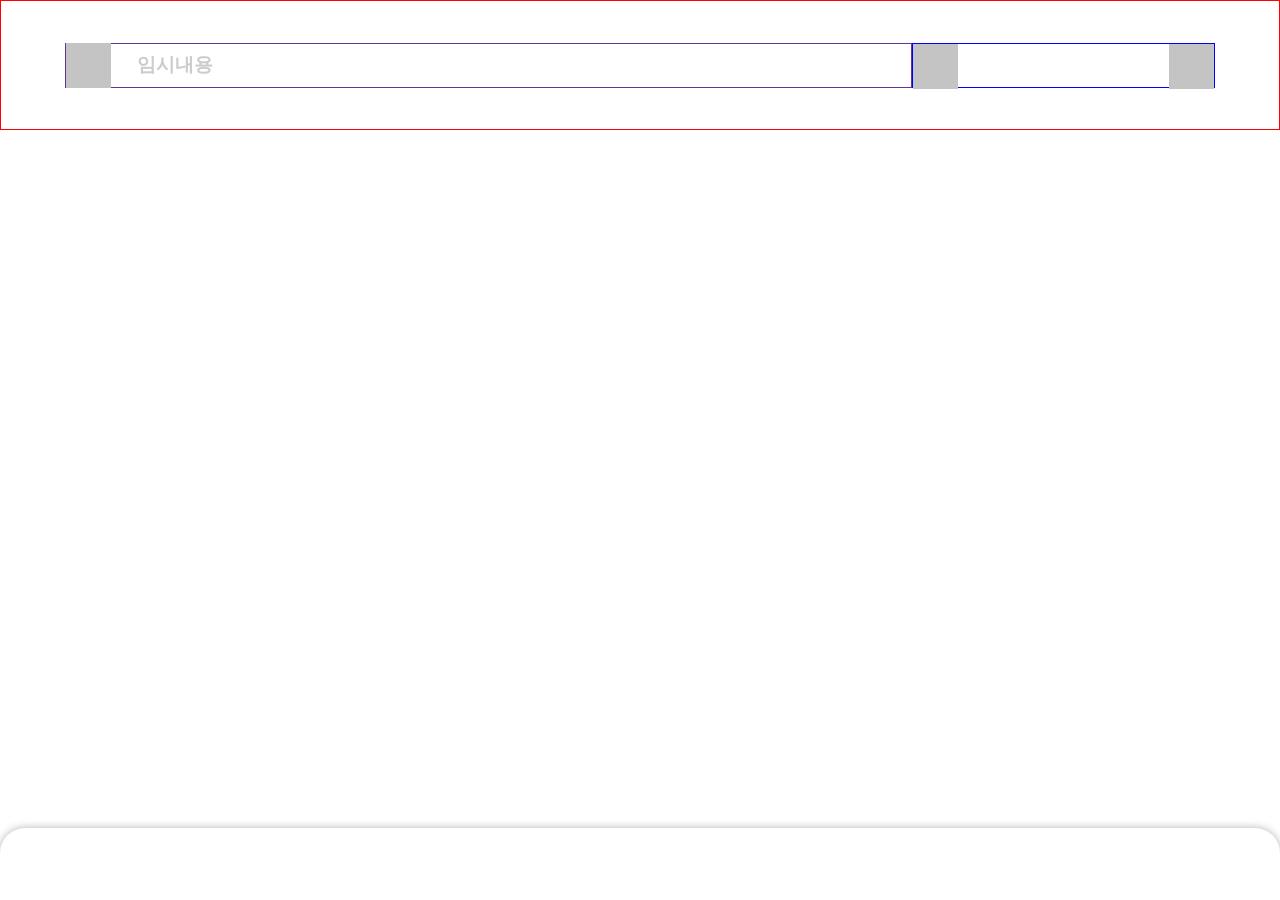
<file: template.html>
<!DOCTYPE html>
<html lang="en">
<head>
  <meta charset="UTF-8">
  <meta http-equiv="X-UA-Compatible" content="IE=edge">
  <meta name="viewport" content="width=device-width, initial-scale=1.0">
  <title>Document</title>
  <link rel="stylesheet" href="css/template.css">
</head>
<body>
  <div id="root">
    <header>
      <div>
        <div></div>
        <h1>임시내용</h1>
      </div>
      <nav>
        <div></div>
        <div></div>
      </nav>
    </header>
    <main>


    </main>
    <footer></footer>
  </div>
</body>
</html>
</file>
<file: css/login-1.css>
* {
  margin: 0;
  padding: 0;
  box-sizing: border-box;
}

:root {
  --color-1:#47D184;
  --color-2:#DC0D28;
  --color-3:#fff;
  --color-4:#000;
}

#root {
  width: 100vw;
  height: 100vh;
  background-image: url("./img/orangecocktail.jpg");
  background-position: center center;
  background-size: cover;
  position: relative;
}
#root > div {
  width: 100vw;
  height: 100vh;
  background-color: rgba(0, 0, 0, 0.4);
  display: flex;
  flex-direction: column;
  align-items: center;
  -webkit-backdrop-filter: blur(2px);
          backdrop-filter: blur(2px);
}

p {
  font-size: 0.7rem;
  color: var(--color-3);
  font-weight: 100;
}

header {
  margin-top: 40vh;
  width: 80vw;
}
header > h1 {
  color: white;
}
header > h1 > span:nth-child(1) {
  color: var(--color-1);
}
header > h1 > span:nth-child(2) {
  color: var(--color-2);
}
header > p {
  white-space: nowrap;
  margin-top: 1vh;
  line-height: 1.2rem;
  letter-spacing: -0.02rem;
}

main {
  margin-top: 5vh;
}
main > div:nth-child(1) {
  width: 80vw;
  height: 7vh;
  background-color: rgba(255, 255, 255, 0.8);
  border-radius: 50px;
  display: flex;
  align-items: center;
  justify-content: center;
}
main > div:nth-child(1) > h2 {
  color: var(--color-1);
  letter-spacing: 0.4rem;
  font-size: 1.3rem;
}
main > div:nth-child(2) {
  margin-top: 3vh;
  width: 80vw;
  height: 7vh;
  background-color: rgba(71, 209, 132, 0.8);
  border-radius: 50px;
  display: flex;
  align-items: center;
  justify-content: center;
}
main > div:nth-child(2) > h2 {
  color: var(--color-3);
  letter-spacing: 0.4rem;
  font-size: 1.3rem;
}

.line::before {
  content: "";
  flex-grow: 1;
  /* margin: 0vw 3vw; */
  background-color: #c4c4c4;
  height: 1px;
}

.line::after {
  content: "";
  flex-grow: 1;
  /* margin: 0vw 3vw; */
  background-color: #c4c4c4;
  height: 1px;
}

.line > p {
  margin: 2vw;
}

.line {
  width: 80vw;
  display: flex;
  justify-content: center;
  margin-top: 2vh;
  align-items: center;
}
.line > p {
  font-size: 0.7rem;
}

#login-pop-up {
  position: absolute;
  background-color: #fff;
  top: 10vh;
  left: 10vw;
}

#singup-pop-up {
  position: absolute;
  background-color: salmon;
  top: 10vh;
  left: 10vw;
}/*# sourceMappingURL=login-1.css.map */
</file>
<file: css/template.css>
* {
  margin: 0;
  padding: 0;
  box-sizing: border-box;
}

:root {
  --color-1:#C30000;
  --color-2:#621212;
  --color-3:#705252;
  --color-4:#BCA1A1;
  --color-5:#3CB371;
  --color-5:#fff;
}

#root {
  overflow: hidden;
  z-index: 0;
  background-size: cover;
  background-repeat: no-repeat;
  background-image: url("bg.svg");
}

header {
  width: 100vw;
  position: fixed;
  top: 0;
  border: 1px solid red;
  height: 7vh;
  display: flex;
  justify-content: space-between;
  align-items: center;
  z-index: 5;
  padding: 5vw;
}
header > div {
  width: 70vw;
  border: 1px solid rebeccapurple;
  height: 5vh;
  display: flex;
  align-items: center;
}
header > div > div:nth-child(1) {
  width: 5vh;
  height: 5vh;
  background-color: #c4c4c4;
}
header > div > h1 {
  margin-left: 2vw;
}
header > nav {
  width: 25vw;
  height: 5vh;
  border: 1px solid blue;
  display: flex;
  justify-content: space-between;
}
header > nav > div:nth-child(1) {
  width: 5vh;
  height: 5vh;
  background-color: #c4c4c4;
}
header > nav > div:nth-child(2) {
  width: 5vh;
  height: 5vh;
  background-color: #c4c4c4;
}

footer {
  width: 100vw;
  height: 8vh;
  position: fixed;
  bottom: 0;
  border-top-left-radius: 25px;
  border-top-right-radius: 25px;
  box-shadow: 0vh 0vh 1vh rgba(0, 0, 0, 0.3);
  z-index: 3;
  background-color: #fff;
}

main {
  width: 100vw;
  overflow: hidden;
}

h1 {
  font-size: 1.2rem;
  color: #ccc;
}

h2 {
  font-size: 1rem;
  color: #c4c4c4;
}

h3 {
  font-size: 0.8rem;
  color: #c4c4c4;
}

p {
  font-size: 0.7rem;
  color: #c4c4c4;
}

.bar {
  width: 100vw;
  height: 2vh;
  background-color: #c4c4c4;
}/*# sourceMappingURL=template.css.map */
</file>
<file: css/category.css>
main {
  width: 100vw;
  display: flex;
  justify-content: center;
}

section {
  margin-top: 25vh;
  display: grid;
  gap: 5vw;
  grid-template-rows: 13vh 13vh 13vh 13vh;
  grid-template-columns: 13vh 13vh 13vh;
}
section > div {
  background-color: #c4c4c4;
  border-radius: 50%;
}
section > div:hover {
  background: gray;
}/*# sourceMappingURL=category.css.map */
</file>
<file: css/template-nonebg.css>
* {
  margin: 0;
  padding: 0;
  box-sizing: border-box;
}

#root {
  overflow: hidden;
  z-index: 0;
  background-size: cover;
  background-repeat: no-repeat;
}

header {
  width: 100vw;
  position: fixed;
  top: 0;
  border: 1px solid red;
  height: 7vh;
  display: flex;
  justify-content: space-between;
  align-items: center;
  z-index: 5;
  padding: 5vw;
}
header > div {
  width: 70vw;
  border: 1px solid rebeccapurple;
  height: 5vh;
  display: flex;
  align-items: center;
}
header > div > div:nth-child(1) {
  width: 5vh;
  height: 5vh;
  background-color: #c4c4c4;
}
header > div > h1 {
  margin-left: 2vw;
}
header > nav {
  width: 25vw;
  height: 5vh;
  border: 1px solid blue;
  display: flex;
  justify-content: space-between;
}
header > nav > div:nth-child(1) {
  width: 5vh;
  height: 5vh;
  background-color: #c4c4c4;
}
header > nav > div:nth-child(2) {
  width: 5vh;
  height: 5vh;
  background-color: #c4c4c4;
}

footer {
  width: 100vw;
  height: 8vh;
  position: fixed;
  bottom: 0;
  border-top-left-radius: 25px;
  border-top-right-radius: 25px;
  box-shadow: 0vh 0vh 1vh rgba(0, 0, 0, 0.3);
  z-index: 3;
  background-color: #fff;
}

main {
  width: 100vw;
  overflow: hidden;
}

h1 {
  font-size: 1.2rem;
}

h2 {
  font-size: 1rem;
  color: #c4c4c4;
}

h3 {
  font-size: 0.8rem;
  color: #c4c4c4;
}

p {
  font-size: 0.7rem;
  color: #c4c4c4;
}

.bar {
  width: 100vw;
  height: 2vh;
  background-color: #c4c4c4;
}/*# sourceMappingURL=template-nonebg.css.map */
</file>
<file: css/community.css>
.bar {
  width: 100vw;
  margin: 5vh;
}

main {
  display: flex;
  flex-direction: column;
  align-items: center;
}

#ranking-recipe {
  margin-top: 10vh;
  width: 100vw;
  height: 30vh;
  background-color: #ccc;
}

#ranking-user {
  width: 90vw;
  height: 25vh;
  background-color: #ccc;
  margin-top: 5vh;
}

#myrecipe {
  width: 90vw;
  height: 8vh;
  background-color: #ccc;
  margin-top: 5vh;
  border-radius: 5px;
}

#best {
  width: 90vw;
  height: 50vh;
  margin-top: 5vh;
  background-color: #ccc;
}

#new {
  width: 90vw;
  height: 50vh;
  margin-top: 5vh;
  background-color: #ccc;
}

#ad-1 {
  margin-top: 7vh;
  width: 90vw;
  height: 8vh;
  border-radius: 15px;
  border: 1px solid #c4c4c4;
  padding: 2vh;
  display: flex;
  align-items: center;
}

#ad-2 {
  margin-top: 3vh;
  width: 90vw;
  height: 8vh;
  border-radius: 15px;
  border: 1px solid #c4c4c4;
  padding: 2vh;
  display: flex;
  align-items: center;
  margin-bottom: 13vh;
}/*# sourceMappingURL=community.css.map */
</file>
<file: css/list.css>
#root {
  overflow: hidden;
}

main {
  width: 100vw;
  display: flex;
  justify-content: center;
  overflow: hidden;
}

h3 {
  color: var(--color-2);
}

p {
  color: var(--color-3);
}

#filter {
  width: 95vw;
  height: 4vh;
  margin-top: 25vh;
  border-top-left-radius: 25px;
  border-bottom-left-radius: 25px;
  position: absolute;
  left: 5vw;
  display: flex;
  overflow: hidden;
}
#filter > div:nth-child(1) {
  width: 15vw;
  height: 4vh;
  border-radius: 25px;
  background-color: var(--color-1);
  display: flex;
  align-items: center;
  justify-content: center;
}
#filter > div:nth-child(1) > div {
  width: 3vh;
  height: 3vh;
  background-color: var(--color-5);
}
#filter > div:nth-child(2) {
  width: 20vw;
  height: 4vh;
  border-radius: 25px;
  color: white;
  display: flex;
  align-items: center;
  justify-content: center;
  background-color: var(--color-1);
  margin-left: 2vw;
}
#filter > div:nth-child(3) {
  width: 25vw;
  height: 4vh;
  border-radius: 25px;
  color: white;
  display: flex;
  align-items: center;
  justify-content: center;
  background-color: var(--color-1);
  margin-left: 2vw;
}
#filter > div:nth-child(4) {
  width: 20vw;
  height: 4vh;
  border-radius: 25px;
  color: white;
  display: flex;
  align-items: center;
  justify-content: center;
  background-color: var(--color-1);
  margin-left: 2vw;
}
#filter > div:nth-child(5) {
  position: absolute;
  width: 25vw;
  height: 4vh;
  border-radius: 25px;
  color: white;
  display: flex;
  align-items: center;
  justify-content: center;
  background-color: var(--color-1);
  margin-left: 2vw;
  left: 86vw;
}

#container {
  margin-top: 35vh;
  width: 90vw;
  display: flex;
  flex-direction: column;
}
#container > div:nth-child(1) {
  width: 90vw;
  display: flex;
  justify-content: flex-end;
}
#container > div:nth-child(1) > div {
  width: 16vw;
  display: flex;
  align-items: center;
  justify-content: space-between;
}
#container > div:nth-child(1) > div > div {
  width: 2vh;
  height: 2vh;
  background-color: var(--color-2);
}

section {
  margin-top: 2vh;
  margin-bottom: 10vh;
  width: 90vw;
  justify-content: center;
  display: grid;
  grid-template-columns: 40vw 40vw;
  gap: 10vw;
}
section > div > div:nth-child(1) {
  width: 40vw;
  height: 40vw;
  background-color: #ccc;
  border-radius: 5px;
  padding: 3vw;
  display: flex;
  justify-content: flex-end;
}
section > div > div:nth-child(1) > div {
  width: 3vh;
  height: 3vh;
  background-color: #fff;
}
section > div > div:nth-child(2) {
  margin-top: 1vh;
}
section > div > div:nth-child(3) {
  display: flex;
  justify-content: flex-end;
  font-size: 0.7rem;
  margin-top: 2vh;
}
section > div > div:nth-child(3) > div:nth-child(1) {
  width: 10vw;
  display: flex;
  justify-content: space-between;
  align-items: center;
}
section > div > div:nth-child(3) > div:nth-child(1) > div:nth-child(1) {
  width: 2vh;
  height: 2vh;
  background-color: var(--color-4);
}
section > div > div:nth-child(3) > div:nth-child(2) {
  width: 10vw;
  display: flex;
  justify-content: space-between;
  align-items: center;
  margin-left: 2vw;
}
section > div > div:nth-child(3) > div:nth-child(2) > div:nth-child(1) {
  width: 2vh;
  height: 2vh;
  background-color: var(--color-4);
}/*# sourceMappingURL=list.css.map */
</file>
<file: css/main.css>
* {
  margin: 0;
  padding: 0;
  box-sizing: border-box;
}

#root {
  background-size: contain;
}

main {
  width: 100vw;
  display: flex;
  justify-content: center;
  align-items: center;
  flex-direction: column;
}

#banner {
  margin-top: 10vh;
  width: 90vw;
  height: 20vh;
  background-color: #c4c4c4;
  border-radius: 15px;
}

article {
  margin-top: 5vh;
  display: flex;
  align-items: center;
  flex-direction: column;
  overflow: hidden;
}
article > h2 {
  width: 90vw;
}
article > div:nth-child(2) {
  width: 100vw;
  display: flex;
  margin-top: 1.5vh;
  margin-left: 10vw;
}
article > div:nth-child(2) > div:nth-child(1) > div:nth-child(1) {
  width: 60vw;
  height: 20vh;
  background-color: #c4c4c4;
  border-radius: 15px;
}
article > div:nth-child(2) > div:nth-child(1) > p {
  margin-top: 1.5vh;
}
article > div:nth-child(2) > div:nth-child(1) > div:nth-child(3) {
  height: 3vh;
  border: 1px solid saddlebrown;
}
article > div:nth-child(2) > div:nth-child(2) {
  margin-left: 5vw;
}
article > div:nth-child(2) > div:nth-child(2) > div:nth-child(1) {
  width: 60vw;
  height: 20vh;
  background-color: #c4c4c4;
  border-radius: 15px;
}
article > div:nth-child(2) > div:nth-child(2) > p {
  margin-top: 1.5vh;
}
article > div:nth-child(2) > div:nth-child(2) > div:nth-child(3) {
  height: 3vh;
  border: 1px solid saddlebrown;
}

#banner-2 {
  margin-top: 3vh;
  width: 90vw;
  height: 8vh;
  border-radius: 15px;
  border: 1px solid #c4c4c4;
  padding: 2vh;
  display: flex;
  align-items: center;
}
#banner-2 > div:nth-child(1) {
  width: 5vh;
  height: 5vh;
  border-radius: 50%;
  background-color: #c4c4c4;
}
#banner-2 > div:nth-child(2) {
  margin-left: 2vw;
}
.bar {
  width: 100vw;
  margin-top: 5vh;
}

section {
  width: 90vw;
  margin-top: 5vh;
  z-index: -1;
}
section > div:nth-child(2) {
  margin-top: 3vh;
}

#one {
  display: flex;
  width: 90vw;
  justify-content: space-between;
}
#one > div:nth-child(1) > p {
  width: 40vw;
}
#one > div:nth-child(2) > p {
  width: 40vw;
}

.poto {
  width: 40vw;
  height: 40vw;
  background-color: #c4c4c4;
  border-radius: 15px;
}

#two {
  margin-top: 3vh;
  width: 90vw;
  display: flex;
  justify-content: space-between;
}
#two > div:nth-child(1) > p {
  width: 40vw;
}
#two > div:nth-child(2) > p {
  width: 40vw;
}

#ad-1 {
  margin-top: 7vh;
  width: 90vw;
  height: 8vh;
  border-radius: 15px;
  border: 1px solid #c4c4c4;
  padding: 2vh;
  display: flex;
  align-items: center;
}

#ad-2 {
  margin-top: 3vh;
  width: 90vw;
  height: 8vh;
  border-radius: 15px;
  border: 1px solid #c4c4c4;
  padding: 2vh;
  display: flex;
  align-items: center;
  margin-bottom: 13vh;
}/*# sourceMappingURL=main.css.map */
</file>
<file: css/mypage.css>
header {
  width: 100vw;
  position: fixed;
  top: 0;
  border: 1px solid red;
  height: 7vh;
  display: flex;
  justify-content: space-between;
  align-items: center;
  z-index: 5;
  padding: 5vw;
}
header > div {
  width: 70vw;
  border: 1px solid rebeccapurple;
  height: 5vh;
  display: flex;
  align-items: center;
}
header > div > div:nth-child(1) {
  width: 5vh;
  height: 5vh;
  background-color: #ffffff;
}
header > div > h1 {
  margin-left: 2vw;
}
header > nav {
  width: 25vw;
  height: 5vh;
  border: 1px solid blue;
  display: flex;
  justify-content: space-between;
}
header > nav > div:nth-child(1) {
  width: 5vh;
  height: 5vh;
  background-color: #ffffff;
}
header > nav > div:nth-child(2) {
  width: 5vh;
  height: 5vh;
  background-color: #ffffff;
}

main {
  display: flex;
  flex-direction: column;
  align-items: center;
  background-color: gray;
  border: 1px solid black;
}

#bg {
  width: 100vw;
  height: 100vh;
  z-index: 1;
}
#bg > div:nth-child(1) {
  width: 100vw;
  height: 22vh;
  background-color: #ccc;
}

#profileImg {
  width: 20vh;
  height: 20vh;
  background-color: #e0e0e0;
  border-radius: 50%;
  top: 12vh;
  position: absolute;
  z-index: 3;
}

section {
  width: 100vw;
  display: flex;
  flex-direction: column;
  align-items: center;
  top: 33vh;
  position: absolute;
  z-index: 2;
}

#name {
  width: 20vw;
  height: 4vh;
  background-color: #fff;
}

#number {
  width: 80vw;
  height: 10vh;
  background-color: #ccc;
  margin-top: 3vh;
}

#viewed {
  margin-left: 5vw;
  width: 95vw;
  height: 15vh;
  background-color: #ccc;
  margin-top: 3vh;
}

#etc {
  width: 90vw;
  height: 20vh;
  border: 1px solid #ccc;
  border-radius: 15px;
  margin-top: 2vh;
}/*# sourceMappingURL=mypage.css.map */
</file>
<file: css/page-1.css>
main {
  display: flex;
  flex-direction: column;
}
main > div:nth-child(1) {
  height: 50vh;
  width: 100vw;
  background-color: #727272;
}
main > div:nth-child(2) {
  width: 100vw;
  background-color: #fff;
  border-top-left-radius: 25px;
  border-top-right-radius: 25px;
  position: absolute;
  top: 35vh;
  display: flex;
  flex-direction: column;
  align-items: center;
}

#title {
  margin-top: 5vh;
  display: flex;
  flex-direction: column;
  align-items: center;
}
#title > div {
  margin-top: 1vh;
  width: 25vw;
  height: 3vh;
  display: flex;
  justify-content: space-between;
}
#title > div > div {
  width: 2vh;
  height: 2vh;
  background-color: #ccc;
}

#share {
  width: 5vh;
  height: 5vh;
  border-radius: 50%;
  background-color: #c4c4c4;
  position: absolute;
  top: 5vh;
  left: 80vw;
}

#information {
  width: 70vw;
  margin-top: 3vh;
  display: flex;
  justify-content: space-between;
}
#information > div {
  width: 20vw;
  display: flex;
  flex-direction: column;
  align-items: center;
}
#information > div > div:nth-child(1) {
  width: 8vh;
  height: 8vh;
  border-radius: 50%;
  background-color: #c4c4c4;
}
#information > div > h3 {
  margin-top: 1vh;
}

#menu {
  width: 100vw;
  height: 5vh;
  background-color: #c4c4c4;
  margin-top: 5vh;
}

#tool {
  width: 90vw;
  height: 50vh;
  background-color: #c4c4c4;
  margin-top: 5vh;
}

#simple {
  width: 90vw;
  height: 30vh;
  background-color: #c4c4c4;
  margin-top: 5vh;
}

#explanation {
  width: 80vw;
  height: 200vh;
  background-color: #c4c4c4;
  margin-top: 5vh;
}

#ad {
  margin-top: 13vh;
  margin-bottom: 10vh;
  display: flex;
  justify-content: space-between;
  flex-direction: column;
  height: 17vh;
}
#ad > div {
  width: 100vw;
  height: 7vh;
  background-color: #c4c4c4;
}/*# sourceMappingURL=page-1.css.map */
</file>
<file: css/page-2.css>
main {
  display: flex;
  flex-direction: column;
}
main > div:nth-child(1) {
  height: 50vh;
  width: 100vw;
  background-color: #727272;
}
main > div:nth-child(2) {
  width: 100vw;
  background-color: #fff;
  border-top-left-radius: 25px;
  border-top-right-radius: 25px;
  position: absolute;
  top: 35vh;
  display: flex;
  flex-direction: column;
  align-items: center;
}

#title {
  width: 30vw;
  height: 7vh;
  background-color: #c4c4c4;
  margin-top: 5vh;
}

#share {
  width: 5vh;
  height: 5vh;
  border-radius: 50%;
  background-color: #c4c4c4;
  position: absolute;
  top: 5vh;
  left: 80vw;
}

#information {
  width: 70vw;
  height: 10vh;
  background-color: #c4c4c4;
  margin-top: 3vh;
}

#menu {
  width: 100vw;
  height: 5vh;
  background-color: #c4c4c4;
  margin-top: 5vh;
}

#nutritionfacts {
  width: 100vw;
  height: 25vh;
  background-color: #838383;
  margin-bottom: 5vh;
}/*# sourceMappingURL=page-2.css.map */
</file>
<file: css/page-3.css>
main {
  display: flex;
  flex-direction: column;
}
main > div:nth-child(1) {
  height: 50vh;
  width: 100vw;
  background-color: #727272;
}
main > div:nth-child(2) {
  width: 100vw;
  background-color: #fff;
  border-top-left-radius: 25px;
  border-top-right-radius: 25px;
  position: absolute;
  top: 35vh;
  display: flex;
  flex-direction: column;
  align-items: center;
}

#title {
  width: 30vw;
  height: 7vh;
  background-color: #c4c4c4;
  margin-top: 5vh;
}

#share {
  width: 5vh;
  height: 5vh;
  border-radius: 50%;
  background-color: #c4c4c4;
  position: absolute;
  top: 5vh;
  left: 80vw;
}

#information {
  width: 70vw;
  height: 10vh;
  background-color: #c4c4c4;
  margin-top: 3vh;
}

#menu {
  width: 100vw;
  height: 5vh;
  background-color: #c4c4c4;
  margin-top: 5vh;
}

#review-1 {
  width: 90vw;
  height: 50vh;
  margin-top: 5vh;
  background-color: #ccc;
}

.bar {
  width: 100vw;
  margin: 5vh;
}

#review-2 {
  width: 90vw;
  height: 50vh;
  background-color: #ccc;
  margin-bottom: 5vh;
}

#ad {
  width: 100vw;
  margin-bottom: 15vh;
  display: flex;
  justify-content: center;
}/*# sourceMappingURL=page-3.css.map */
</file>
<file: css/store.css>
main {
  display: flex;
  flex-direction: column;
  align-items: center;
}

#banner {
  margin-top: 10vh;
  width: 90vw;
  height: 20vh;
  background-color: #c4c4c4;
  border-radius: 15px;
}

#category {
  width: 90vw;
  height: 12vh;
  border: 1px solid #ccc;
  border-radius: 15px;
  margin-top: 5vh;
}

#discount {
  margin-top: 7vh;
  width: 90vw;
  height: 25vh;
  background-color: #ccc;
}

.bar {
  width: 100vw;
  margin: 5vh;
}

#recommend {
  width: 90vw;
  height: 25vh;
  background-color: #ccc;
}/*# sourceMappingURL=store.css.map */
</file>
